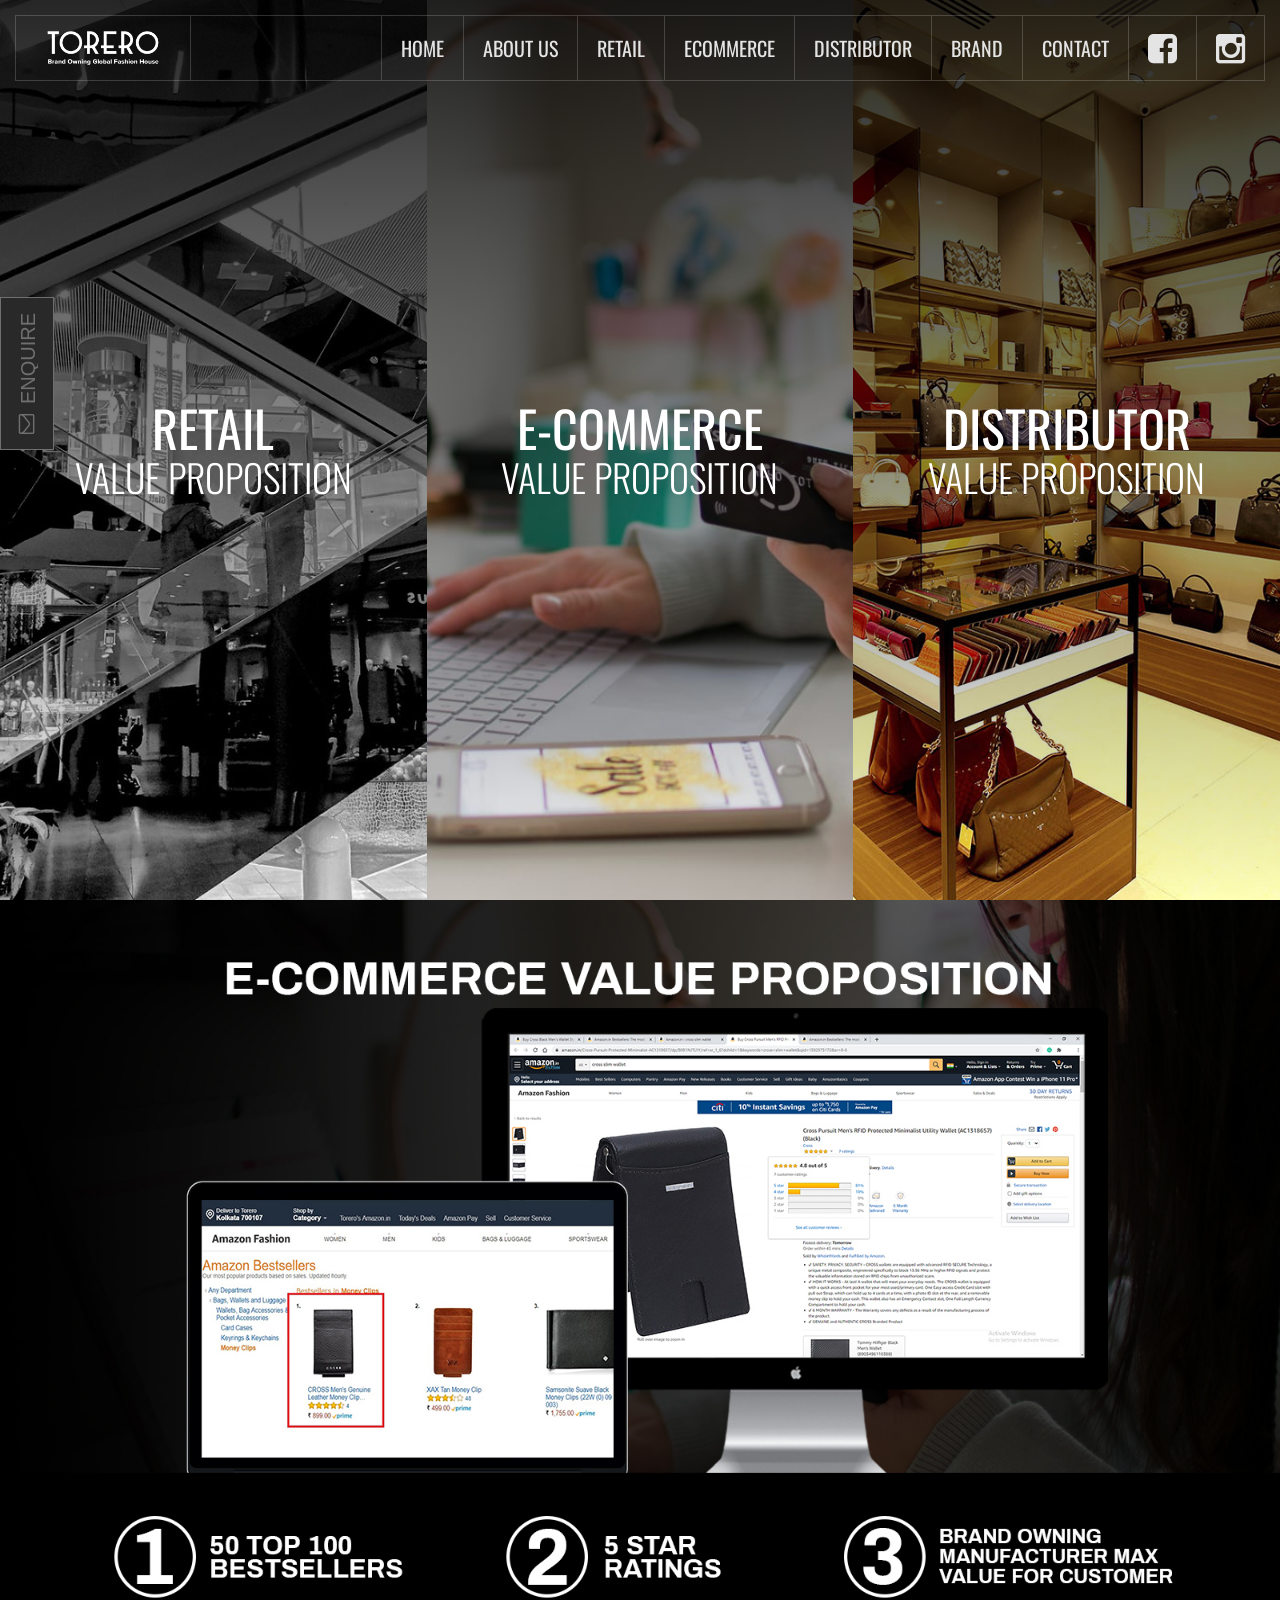
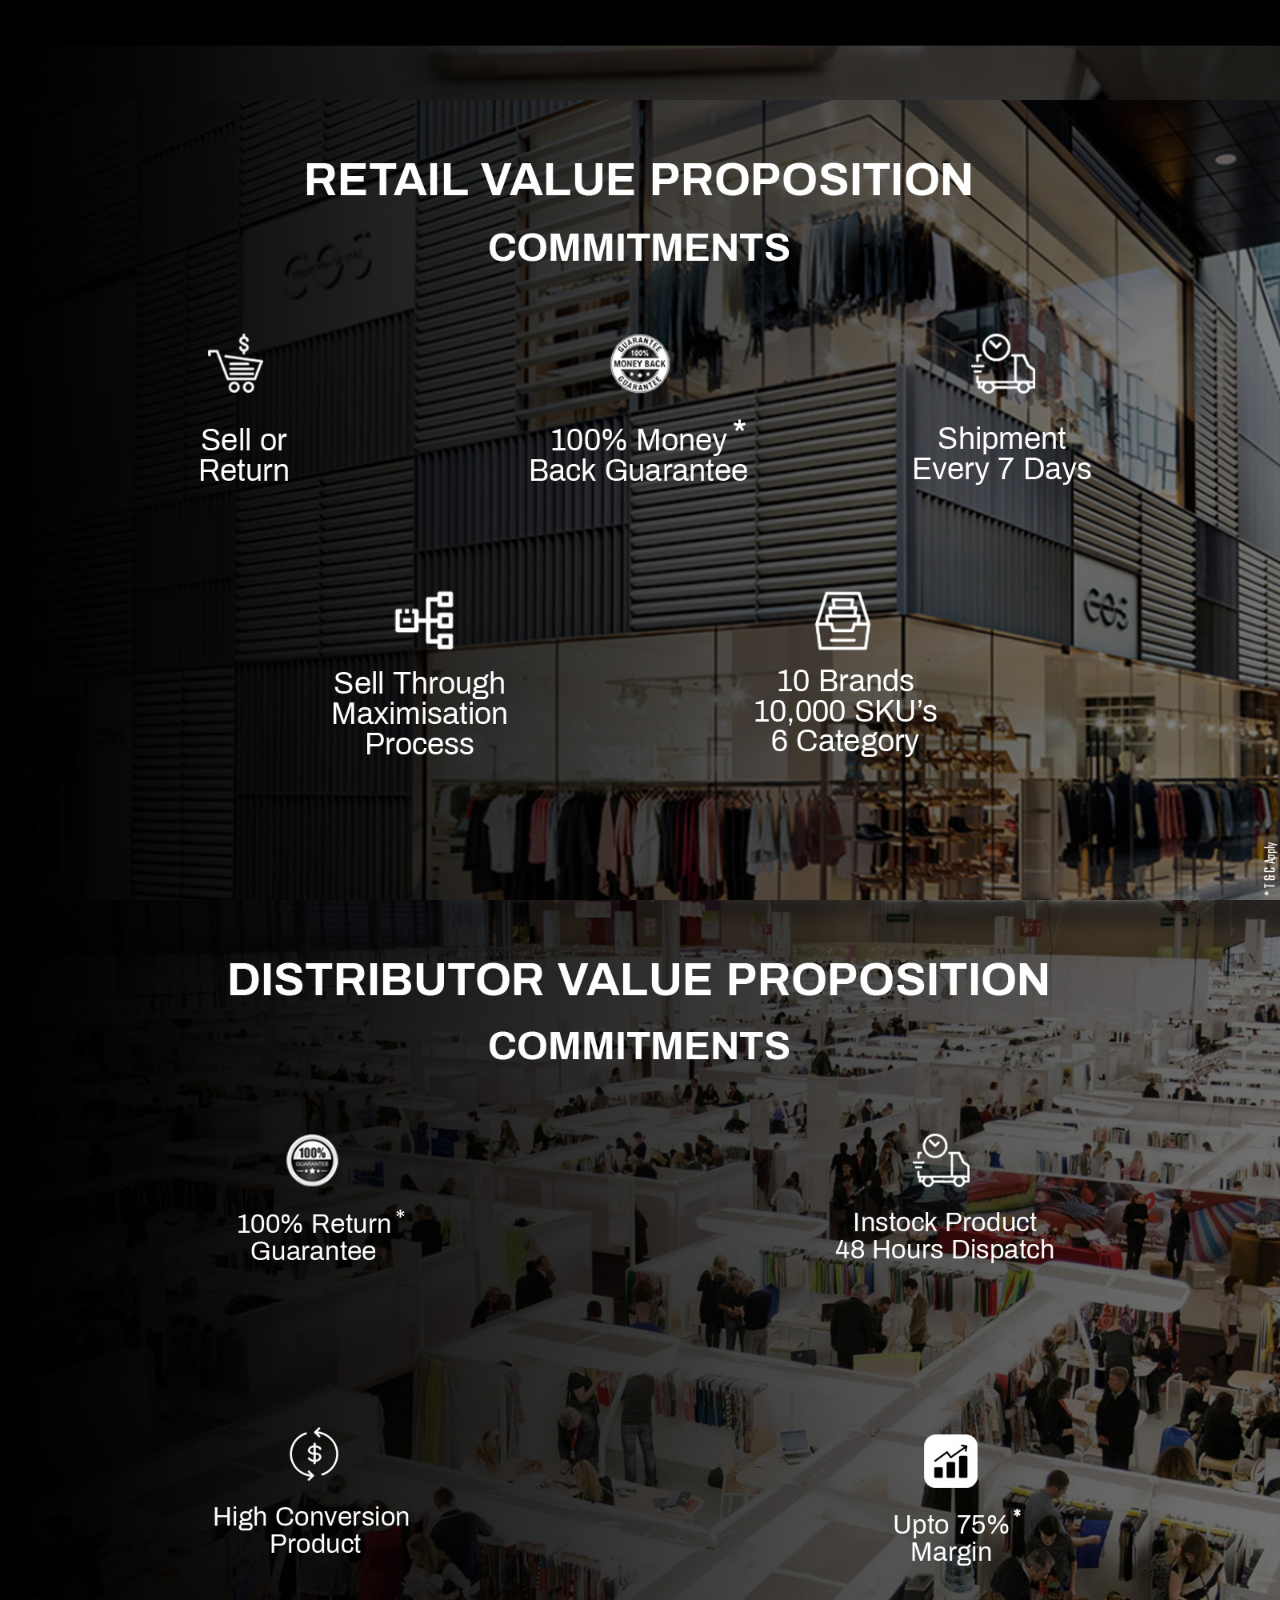
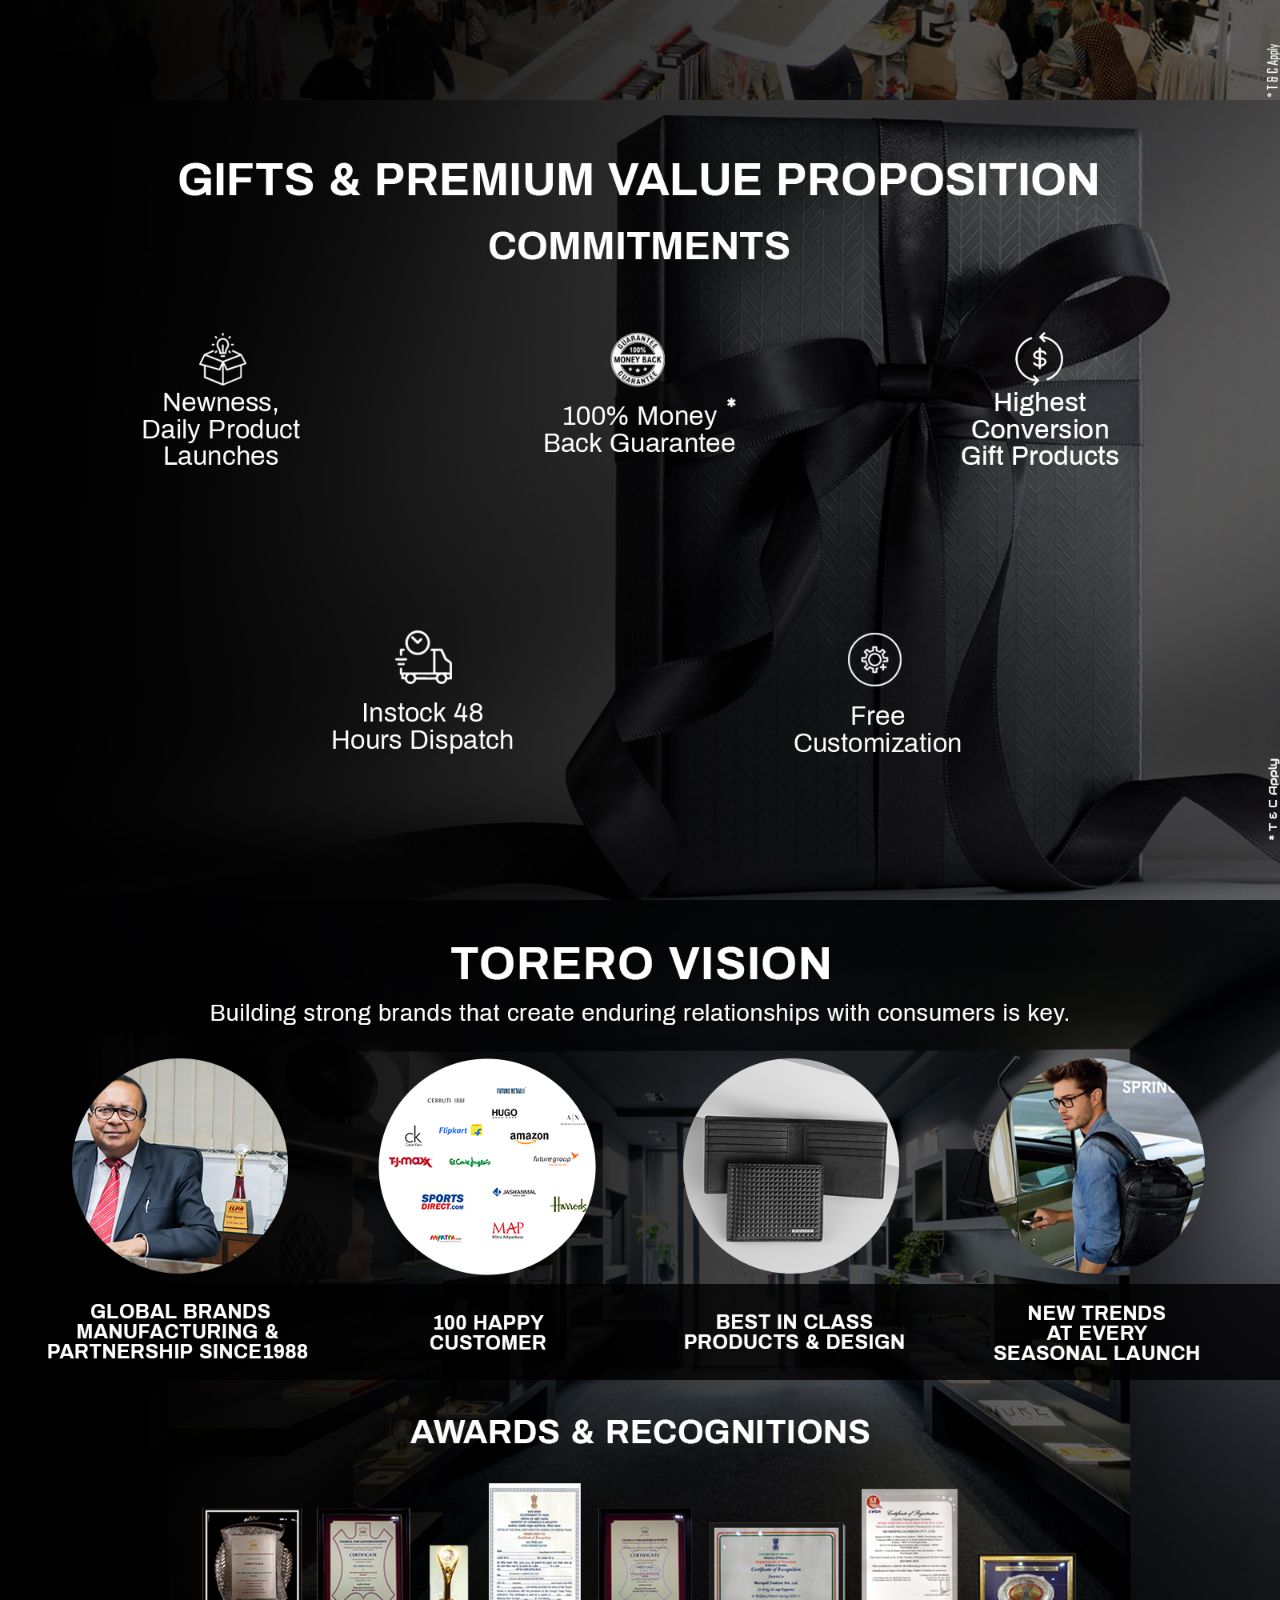
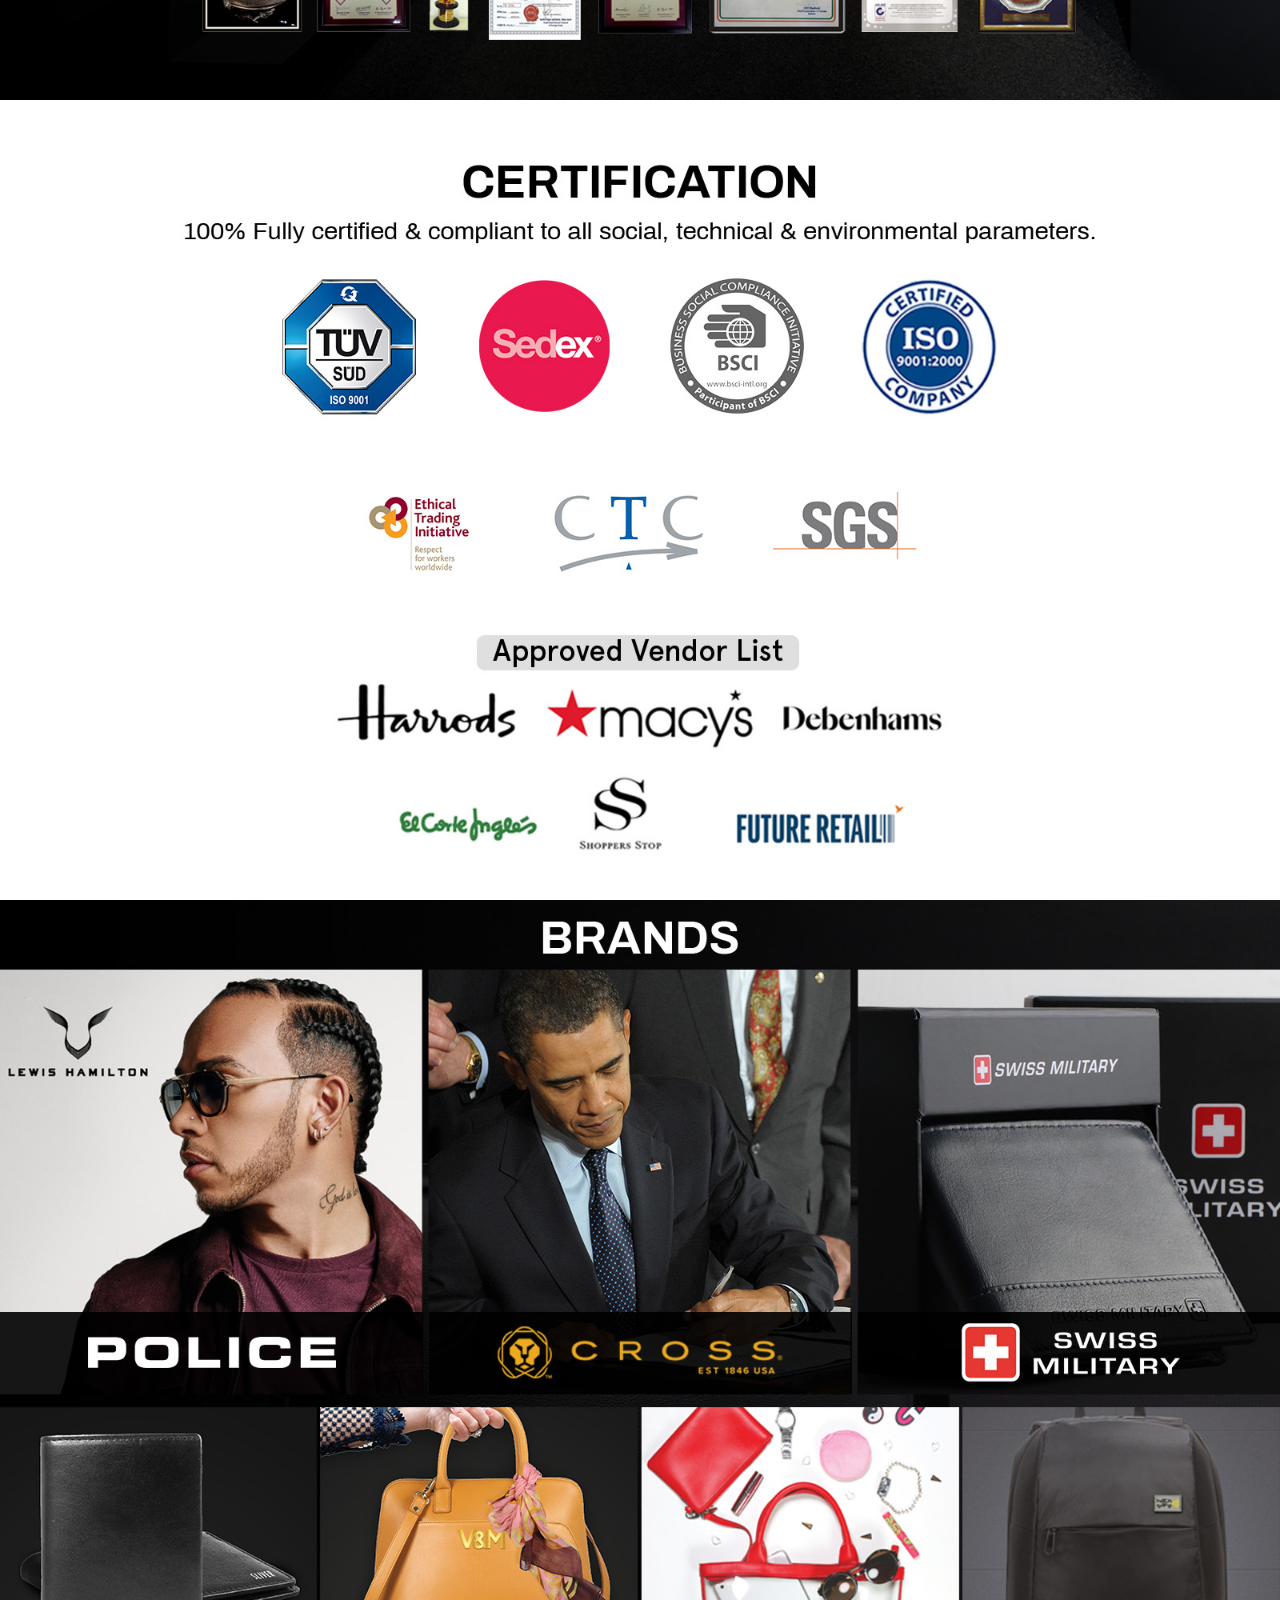
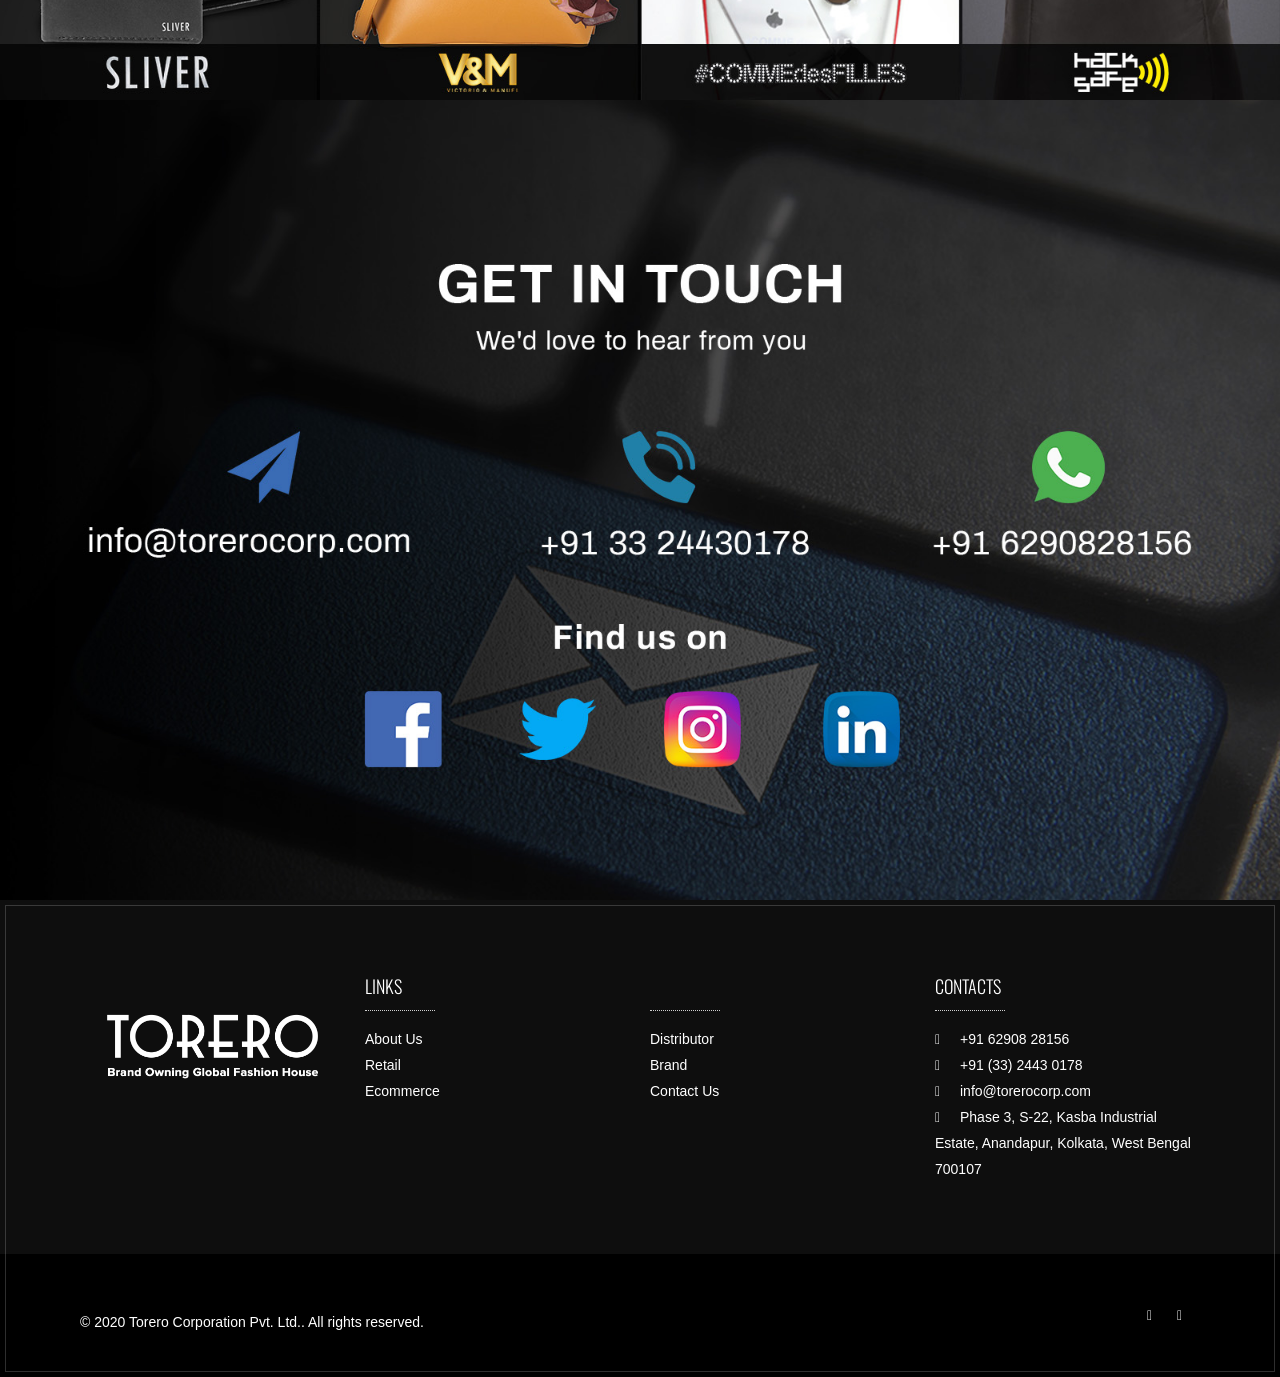
<file: index.html>
﻿<!DOCTYPE html>
<html lang="en">
<head>
<meta charset="utf-8">
<meta name="viewport" content="width=device-width, initial-scale=1.0">
<title>Torero</title>

<!-- Bootstrap CSS -->
<link href="css/bootstrap.css" rel="stylesheet">

<!-- Font Awesome CSS -->
<link href="css/font-awesome.min.css" rel="stylesheet">
<link href="fonts/themify-icons.css" rel="stylesheet">

<!-- Owl Carousel CSS -->
<link href="css/owl.carousel.css" rel="stylesheet">

<!-- Magnific Popup core CSS file -->
<link rel="stylesheet" href="css/magnific-popup.css"> 

<!-- Animate CSS -->
<link rel="stylesheet" href="css/animate.css"> 


<!-- Theme CSS -->
<link href="css/style.css" rel="stylesheet">

<!-- Google Fonts -->
<link href='//fonts.googleapis.com/css?family=Open+Sans:400,300,600,700' rel='stylesheet' type='text/css'>
<link href='//fonts.googleapis.com/css?family=Oswald:400,700,300' rel='stylesheet' type='text/css'>

<style>
    .fullHeight {
        min-height: 100vh;
    }
    .imgCont img {
        width: 100% !important;
        height: auto;
        margin: 0 !important;
    }
    .row {
        padding-top: 0 !important;
        margin: 0 !important;
    }
    .col-md-4, .col-md-12 {
        padding: 0 !important;
    }
    .page {
        padding: 0 !important;
        background-color: #292929;
    }
    .footer {
        margin: 0 !important;
    }
    .imgBG {
        background-position: center;
        background-size: cover;
        position: relative;
    }
    .imgBG::before {
        content: "";
        display: block;
        height: 100vh;
        width: 100%;
        background: linear-gradient(0deg, rgba(0,0,0,0) 0%, rgba(0,0,0,0.45) 50%, rgba(0,0,0,0.85) 100%);
    }
    .imgBG div {
        margin: 0;
        position: absolute;
        top: 50%;
        left: 50%;
        transform: translate(-50%, -50%);
        width: 90%;
        text-align: center;
    }
    .imgBG div h1 {
        color: #ffffff !important;
        font: 400 50px/54px Oswald !important;
    }
    .imgBG div h2 {
        color: #ffffff !important;
        font: 300 38px/46px Oswald !important;
    }
</style>

</head>
<body>

<div class="page clearfix" id="page">

    <div class="head_bck" data-color="#000"  data-opacity="0.3"></div>
    
    <!-- Header -->
    <header class="simple_menu">

        <!-- Logo -->
        <div class="logo pull-left">
            <a href="index.html"><img src="images/logo.png" height="64" alt=""></a>
        </div>


        <!-- Header Buttons -->
        <div class="header_btns_wrapper">
            
            <!-- Main Menu Btn -->
            <div class="main_menu"><i class="ti-menu"></i><i class="ti-close"></i></div>
            
            <!-- Sub Menu -->
            <div class="sub_menu">
                <div class="sub_cont">
                    <ul>
                        <li><a href="index.html">Home</a></li>
                        <li><a href="about.html">About Us</a></li>
                        <li><a href="retail.html">Retail</a></li>
                        <li><a href="ecommerce.html">Ecommerce</a></li>
                        <li><a href="distributor.html">Distributor</a></li>
                        <li><a href="brand.html">Brand</a></li>
                        <li><a href="contact.html">Contact</a></li>
                        <li><a href="https://www.facebook.com/ToreroCorporation/" target="_blank"><i class="fa fa-facebook-square" style="font-size: 1.7em;"></i></a></li>
                        <li><a href="https://www.instagram.com/torero_corporation/" target="_blank"><i class="fa fa-instagram" style="font-size: 1.7em;"></i></a></li>
                    </ul>
 

                </div>
            </div>
            <!-- Sub Menu End -->

        </div>
        <!-- Header Buttons End -->
        
        <!-- Up Arrow -->
        <a href="#page" class="up_block go"><i class="fa fa-angle-up"></i></a>

    </header>
    <!-- Header End -->

    <div class="container-fluid">
        <div class="row">
            <div class="col-md-4 fullHeight imgBG" style="background-image: url(./images/tci/slider-1.jpg);">
                <div>
                    <h1 class="no-padding no-margin">RETAIL</h1>
                    <h2 class="no-padding no-margin">VALUE PROPOSITION</h2>
                </div>
            </div>
            <div class="col-md-4 fullHeight imgBG" style="background-image: url(./images/tci/slider-2.jpg);">
                <div>
                    <h1 class="no-padding no-margin">E-COMMERCE</h1>
                    <h2 class="no-padding no-margin">VALUE PROPOSITION</h2>
                </div>
            </div>
            <div class="col-md-4 fullHeight imgBG" style="background-image: url(./images/tci/slider-3.jpg);">
                <div>
                    <h1 class="no-padding no-margin">DISTRIBUTOR</h1>
                    <h2 class="no-padding no-margin">VALUE PROPOSITION</h2>
                </div>
            </div>
        </div>
        <div class="row">
            <div class="col-md-12 imgCont"><img src="images/tci/ecom.jpg" alt=""></div>
        </div>
        <div class="row">
            <div class="col-md-12 imgCont"><img src="images/tci/retail.jpg" alt=""></div>
        </div>
        <div class="row">
            <div class="col-md-12 imgCont"><img src="images/tci/distributor.jpg" alt=""></div>
        </div>
        <div class="row">
            <div class="col-md-12 imgCont"><img src="images/tci/gifts.jpg" alt=""></div>
        </div>
        <div class="row">
            <div class="col-md-12 imgCont"><img src="images/tci/vision.jpg" alt=""></div>
        </div>
        <div class="row">
            <div class="col-md-12 imgCont"><img src="images/tci/certificate.jpg" alt=""></div>
        </div>
        <div class="row">
            <div class="col-md-12 imgCont"><a href="brand.html"><img src="images/tci/brand.jpg" alt=""></a></div>
        </div>
        <div class="row">
            <div class="col-md-12 imgCont"><img src="images/tci/connect.jpg" alt=""></div>
        </div>
    </div>

<!-- Footer -->
<div class="footer white_txt bordered_wht_border image_bck" data-color="#0e0e0e">
    <div class="container">
        
        <div class="row">
            <div class="col-md-3 col-sm-3">
                <div class="logo text-left">
                    <a href="index.html"><img src="images/logo.png" alt=""></a>
                </div>
            </div>
            
            <div class="col-md-3 col-sm-3 hidden-xs">
                <div class="widget">
                    <h4>Links</h4>
                    <ul class="list-unstyled">
                        <li><a href="about.html">About Us</a></li>
                        <li><a href="retail.html">Retail</a></li>
                        <li><a href="ecommerce.html">Ecommerce</a></li>
                    </ul>
                </div>

            </div>
            
            <div class="col-md-3 col-sm-3 hidden-xs">
                <div class="widget">
                    <h4>&nbsp;</h4>
                    <ul class="list-unstyled">
                        <li><a href="distributor.html">Distributor</a></li>
                        <li><a href="brand.html">Brand</a></li>
                        <li><a href="contact.html">Contact Us</a></li>
                    </ul>
                </div>
                <!--end of widget-->
            </div>
            
            <div class="col-md-3 col-sm-3 hidden-xs">
                <div class="widget">
                    <h4>Contacts</h4>
                    <span class="contacts_ti ti-mobile"></span>+91 62908 28156<br />
                    <span class="contacts_ti ti-mobile"></span>+91 (33) 2443 0178<br />
                    <span class="contacts_ti ti-email"></span><a href="mailto:info@torerocorp.com">info@torerocorp.com</a><br />
                    <span class="contacts_ti ti-location-pin"></span>Phase 3, S-22, Kasba Industrial Estate, Anandapur, Kolkata, West Bengal 700107
                </div>
                <!--end of widget-->
            </div>
        
        </div>
        <!--Row End-->
   
    </div>
    <!-- Container End -->

    <!-- Footer Copyrights -->
    <div class="footer_end">
        <div class="container">
            <div class="row">
                <div class="col-sm-6">
                    <span class="sub">&copy; 2020 Torero Corporation Pvt. Ltd.. All rights reserved.</span>
                </div>
                <div class="col-sm-6 text-right">
                    <ul class="list-inline social-list">
                        
                        <li>
                            <a href="https://www.facebook.com/ToreroCorporation/" target="_blank" data-toggle="tooltip" data-placement="top" title="Facebook">
                                <i class="ti-facebook"></i>
                            </a>
                        </li>
                        <li>
                            <a href="https://www.instagram.com/torero_corporation/" target="_blank" data-toggle="tooltip" data-placement="top" title="Instagram">
                                <i class="ti-instagram"></i>
                            </a>
                        </li>
                    </ul>
                </div>
            </div>
        </div>
    </div>
    <!-- Copyrights End -->


</div>
<!-- Footer End -->


</div>
<!-- Page End -->

<a class="floating-link" href="contact.html"><i class="fa fa-envelope-o"></i><span>ENQUIRE</span></a>
<style>
.floating-link {
    display: block;
    position: fixed;
    top: 50%;
    left: 0;
    background: #292929;
    padding: 15px;
    border: 1px solid;
    overflow: hidden;
    font-size: 20px;
    line-height: 20px;
    box-sizing: border-box;
    float: left;
    z-index: 20000;
    transform-origin: left top;
    transform: rotate(270deg);
}
.floating-link i {float: left;}
.floating-link i::before {
    font-size: 20px !important;
    line-height: 20px !important;
}
.floating-link span {
    box-sizing: border-box;
    padding-left: 0;
    padding-top: 2px;
    margin-left: 10px;
    display: block;
    float: left;
    overflow: hidden;
    transition: all 0.3s;
}
</style>

<!-- JQuery -->
<script src="js/jquery-1.11.3.min.js"></script> 
<!-- WL Carousel JS -->
<script src="js/owl.carousel.min.js"></script>

<!-- PrefixFree -->
<script src="js/prefixfree.min.js"></script>
<!-- Magnific Popup core JS file -->
<script src="js/jquery.magnific-popup.min.js"></script>
<!-- Textillate -->
<script src="js/jquery.lettering.js"></script>
<!-- Countdown -->
<script src="js/jquery.plugin.min.js"></script> 
<script src="js/jquery.countdown.min.js"></script>
<!-- JQuery UI -->
<script src="js/jquery-ui.js"></script>
<!-- Wow -->
<script src="js/wow.js"></script>
<!-- Masonry -->
<script src="js/masonry.pkgd.min.js"></script>

<!-- Bootstrap JS -->
<script src="js/bootstrap.min.js"></script>
<!-- Theme JS -->
<script src="js/script.js"></script>


</body>
</html>
</file>
<file: fonts/themify-icons.css>
@font-face {
	font-family: 'themify';
	src:url('fonts/themify.eot?-fvbane');
	src:url('fonts/themify.eot?#iefix-fvbane') format('embedded-opentype'),
		url('fonts/themify.woff?-fvbane') format('woff'),
		url('fonts/themify.ttf?-fvbane') format('truetype'),
		url('fonts/themify.svg?-fvbane#themify') format('svg');
	font-weight: normal;
	font-style: normal;
}

[class^="ti-"], [class*=" ti-"] {
	font-family: 'themify';
	speak: none;
	font-style: normal;
	font-weight: normal;
	font-variant: normal;
	text-transform: none;
	line-height: 1;

	/* Better Font Rendering =========== */
	-webkit-font-smoothing: antialiased;
	-moz-osx-font-smoothing: grayscale;
}

.ti-wand:before {
	content: "\e600";
}
.ti-volume:before {
	content: "\e601";
}
.ti-user:before {
	content: "\e602";
}
.ti-unlock:before {
	content: "\e603";
}
.ti-unlink:before {
	content: "\e604";
}
.ti-trash:before {
	content: "\e605";
}
.ti-thought:before {
	content: "\e606";
}
.ti-target:before {
	content: "\e607";
}
.ti-tag:before {
	content: "\e608";
}
.ti-tablet:before {
	content: "\e609";
}
.ti-star:before {
	content: "\e60a";
}
.ti-spray:before {
	content: "\e60b";
}
.ti-signal:before {
	content: "\e60c";
}
.ti-shopping-cart:before {
	content: "\e60d";
}
.ti-shopping-cart-full:before {
	content: "\e60e";
}
.ti-settings:before {
	content: "\e60f";
}
.ti-search:before {
	content: "\e610";
}
.ti-zoom-in:before {
	content: "\e611";
}
.ti-zoom-out:before {
	content: "\e612";
}
.ti-cut:before {
	content: "\e613";
}
.ti-ruler:before {
	content: "\e614";
}
.ti-ruler-pencil:before {
	content: "\e615";
}
.ti-ruler-alt:before {
	content: "\e616";
}
.ti-bookmark:before {
	content: "\e617";
}
.ti-bookmark-alt:before {
	content: "\e618";
}
.ti-reload:before {
	content: "\e619";
}
.ti-plus:before {
	content: "\e61a";
}
.ti-pin:before {
	content: "\e61b";
}
.ti-pencil:before {
	content: "\e61c";
}
.ti-pencil-alt:before {
	content: "\e61d";
}
.ti-paint-roller:before {
	content: "\e61e";
}
.ti-paint-bucket:before {
	content: "\e61f";
}
.ti-na:before {
	content: "\e620";
}
.ti-mobile:before {
	content: "\e621";
}
.ti-minus:before {
	content: "\e622";
}
.ti-medall:before {
	content: "\e623";
}
.ti-medall-alt:before {
	content: "\e624";
}
.ti-marker:before {
	content: "\e625";
}
.ti-marker-alt:before {
	content: "\e626";
}
.ti-arrow-up:before {
	content: "\e627";
}
.ti-arrow-right:before {
	content: "\e628";
}
.ti-arrow-left:before {
	content: "\e629";
}
.ti-arrow-down:before {
	content: "\e62a";
}
.ti-lock:before {
	content: "\e62b";
}
.ti-location-arrow:before {
	content: "\e62c";
}
.ti-link:before {
	content: "\e62d";
}
.ti-layout:before {
	content: "\e62e";
}
.ti-layers:before {
	content: "\e62f";
}
.ti-layers-alt:before {
	content: "\e630";
}
.ti-key:before {
	content: "\e631";
}
.ti-import:before {
	content: "\e632";
}
.ti-image:before {
	content: "\e633";
}
.ti-heart:before {
	content: "\e634";
}
.ti-heart-broken:before {
	content: "\e635";
}
.ti-hand-stop:before {
	content: "\e636";
}
.ti-hand-open:before {
	content: "\e637";
}
.ti-hand-drag:before {
	content: "\e638";
}
.ti-folder:before {
	content: "\e639";
}
.ti-flag:before {
	content: "\e63a";
}
.ti-flag-alt:before {
	content: "\e63b";
}
.ti-flag-alt-2:before {
	content: "\e63c";
}
.ti-eye:before {
	content: "\e63d";
}
.ti-export:before {
	content: "\e63e";
}
.ti-exchange-vertical:before {
	content: "\e63f";
}
.ti-desktop:before {
	content: "\e640";
}
.ti-cup:before {
	content: "\e641";
}
.ti-crown:before {
	content: "\e642";
}
.ti-comments:before {
	content: "\e643";
}
.ti-comment:before {
	content: "\e644";
}
.ti-comment-alt:before {
	content: "\e645";
}
.ti-close:before {
	content: "\e646";
}
.ti-clip:before {
	content: "\e647";
}
.ti-angle-up:before {
	content: "\e648";
}
.ti-angle-right:before {
	content: "\e649";
}
.ti-angle-left:before {
	content: "\e64a";
}
.ti-angle-down:before {
	content: "\e64b";
}
.ti-check:before {
	content: "\e64c";
}
.ti-check-box:before {
	content: "\e64d";
}
.ti-camera:before {
	content: "\e64e";
}
.ti-announcement:before {
	content: "\e64f";
}
.ti-brush:before {
	content: "\e650";
}
.ti-briefcase:before {
	content: "\e651";
}
.ti-bolt:before {
	content: "\e652";
}
.ti-bolt-alt:before {
	content: "\e653";
}
.ti-blackboard:before {
	content: "\e654";
}
.ti-bag:before {
	content: "\e655";
}
.ti-move:before {
	content: "\e656";
}
.ti-arrows-vertical:before {
	content: "\e657";
}
.ti-arrows-horizontal:before {
	content: "\e658";
}
.ti-fullscreen:before {
	content: "\e659";
}
.ti-arrow-top-right:before {
	content: "\e65a";
}
.ti-arrow-top-left:before {
	content: "\e65b";
}
.ti-arrow-circle-up:before {
	content: "\e65c";
}
.ti-arrow-circle-right:before {
	content: "\e65d";
}
.ti-arrow-circle-left:before {
	content: "\e65e";
}
.ti-arrow-circle-down:before {
	content: "\e65f";
}
.ti-angle-double-up:before {
	content: "\e660";
}
.ti-angle-double-right:before {
	content: "\e661";
}
.ti-angle-double-left:before {
	content: "\e662";
}
.ti-angle-double-down:before {
	content: "\e663";
}
.ti-zip:before {
	content: "\e664";
}
.ti-world:before {
	content: "\e665";
}
.ti-wheelchair:before {
	content: "\e666";
}
.ti-view-list:before {
	content: "\e667";
}
.ti-view-list-alt:before {
	content: "\e668";
}
.ti-view-grid:before {
	content: "\e669";
}
.ti-uppercase:before {
	content: "\e66a";
}
.ti-upload:before {
	content: "\e66b";
}
.ti-underline:before {
	content: "\e66c";
}
.ti-truck:before {
	content: "\e66d";
}
.ti-timer:before {
	content: "\e66e";
}
.ti-ticket:before {
	content: "\e66f";
}
.ti-thumb-up:before {
	content: "\e670";
}
.ti-thumb-down:before {
	content: "\e671";
}
.ti-text:before {
	content: "\e672";
}
.ti-stats-up:before {
	content: "\e673";
}
.ti-stats-down:before {
	content: "\e674";
}
.ti-split-v:before {
	content: "\e675";
}
.ti-split-h:before {
	content: "\e676";
}
.ti-smallcap:before {
	content: "\e677";
}
.ti-shine:before {
	content: "\e678";
}
.ti-shift-right:before {
	content: "\e679";
}
.ti-shift-left:before {
	content: "\e67a";
}
.ti-shield:before {
	content: "\e67b";
}
.ti-notepad:before {
	content: "\e67c";
}
.ti-server:before {
	content: "\e67d";
}
.ti-quote-right:before {
	content: "\e67e";
}
.ti-quote-left:before {
	content: "\e67f";
}
.ti-pulse:before {
	content: "\e680";
}
.ti-printer:before {
	content: "\e681";
}
.ti-power-off:before {
	content: "\e682";
}
.ti-plug:before {
	content: "\e683";
}
.ti-pie-chart:before {
	content: "\e684";
}
.ti-paragraph:before {
	content: "\e685";
}
.ti-panel:before {
	content: "\e686";
}
.ti-package:before {
	content: "\e687";
}
.ti-music:before {
	content: "\e688";
}
.ti-music-alt:before {
	content: "\e689";
}
.ti-mouse:before {
	content: "\e68a";
}
.ti-mouse-alt:before {
	content: "\e68b";
}
.ti-money:before {
	content: "\e68c";
}
.ti-microphone:before {
	content: "\e68d";
}
.ti-menu:before {
	content: "\e68e";
}
.ti-menu-alt:before {
	content: "\e68f";
}
.ti-map:before {
	content: "\e690";
}
.ti-map-alt:before {
	content: "\e691";
}
.ti-loop:before {
	content: "\e692";
}
.ti-location-pin:before {
	content: "\e693";
}
.ti-list:before {
	content: "\e694";
}
.ti-light-bulb:before {
	content: "\e695";
}
.ti-Italic:before {
	content: "\e696";
}
.ti-info:before {
	content: "\e697";
}
.ti-infinite:before {
	content: "\e698";
}
.ti-id-badge:before {
	content: "\e699";
}
.ti-hummer:before {
	content: "\e69a";
}
.ti-home:before {
	content: "\e69b";
}
.ti-help:before {
	content: "\e69c";
}
.ti-headphone:before {
	content: "\e69d";
}
.ti-harddrives:before {
	content: "\e69e";
}
.ti-harddrive:before {
	content: "\e69f";
}
.ti-gift:before {
	content: "\e6a0";
}
.ti-game:before {
	content: "\e6a1";
}
.ti-filter:before {
	content: "\e6a2";
}
.ti-files:before {
	content: "\e6a3";
}
.ti-file:before {
	content: "\e6a4";
}
.ti-eraser:before {
	content: "\e6a5";
}
.ti-envelope:before {
	content: "\e6a6";
}
.ti-download:before {
	content: "\e6a7";
}
.ti-direction:before {
	content: "\e6a8";
}
.ti-direction-alt:before {
	content: "\e6a9";
}
.ti-dashboard:before {
	content: "\e6aa";
}
.ti-control-stop:before {
	content: "\e6ab";
}
.ti-control-shuffle:before {
	content: "\e6ac";
}
.ti-control-play:before {
	content: "\e6ad";
}
.ti-control-pause:before {
	content: "\e6ae";
}
.ti-control-forward:before {
	content: "\e6af";
}
.ti-control-backward:before {
	content: "\e6b0";
}
.ti-cloud:before {
	content: "\e6b1";
}
.ti-cloud-up:before {
	content: "\e6b2";
}
.ti-cloud-down:before {
	content: "\e6b3";
}
.ti-clipboard:before {
	content: "\e6b4";
}
.ti-car:before {
	content: "\e6b5";
}
.ti-calendar:before {
	content: "\e6b6";
}
.ti-book:before {
	content: "\e6b7";
}
.ti-bell:before {
	content: "\e6b8";
}
.ti-basketball:before {
	content: "\e6b9";
}
.ti-bar-chart:before {
	content: "\e6ba";
}
.ti-bar-chart-alt:before {
	content: "\e6bb";
}
.ti-back-right:before {
	content: "\e6bc";
}
.ti-back-left:before {
	content: "\e6bd";
}
.ti-arrows-corner:before {
	content: "\e6be";
}
.ti-archive:before {
	content: "\e6bf";
}
.ti-anchor:before {
	content: "\e6c0";
}
.ti-align-right:before {
	content: "\e6c1";
}
.ti-align-left:before {
	content: "\e6c2";
}
.ti-align-justify:before {
	content: "\e6c3";
}
.ti-align-center:before {
	content: "\e6c4";
}
.ti-alert:before {
	content: "\e6c5";
}
.ti-alarm-clock:before {
	content: "\e6c6";
}
.ti-agenda:before {
	content: "\e6c7";
}
.ti-write:before {
	content: "\e6c8";
}
.ti-window:before {
	content: "\e6c9";
}
.ti-widgetized:before {
	content: "\e6ca";
}
.ti-widget:before {
	content: "\e6cb";
}
.ti-widget-alt:before {
	content: "\e6cc";
}
.ti-wallet:before {
	content: "\e6cd";
}
.ti-video-clapper:before {
	content: "\e6ce";
}
.ti-video-camera:before {
	content: "\e6cf";
}
.ti-vector:before {
	content: "\e6d0";
}
.ti-themify-logo:before {
	content: "\e6d1";
}
.ti-themify-favicon:before {
	content: "\e6d2";
}
.ti-themify-favicon-alt:before {
	content: "\e6d3";
}
.ti-support:before {
	content: "\e6d4";
}
.ti-stamp:before {
	content: "\e6d5";
}
.ti-split-v-alt:before {
	content: "\e6d6";
}
.ti-slice:before {
	content: "\e6d7";
}
.ti-shortcode:before {
	content: "\e6d8";
}
.ti-shift-right-alt:before {
	content: "\e6d9";
}
.ti-shift-left-alt:before {
	content: "\e6da";
}
.ti-ruler-alt-2:before {
	content: "\e6db";
}
.ti-receipt:before {
	content: "\e6dc";
}
.ti-pin2:before {
	content: "\e6dd";
}
.ti-pin-alt:before {
	content: "\e6de";
}
.ti-pencil-alt2:before {
	content: "\e6df";
}
.ti-palette:before {
	content: "\e6e0";
}
.ti-more:before {
	content: "\e6e1";
}
.ti-more-alt:before {
	content: "\e6e2";
}
.ti-microphone-alt:before {
	content: "\e6e3";
}
.ti-magnet:before {
	content: "\e6e4";
}
.ti-line-double:before {
	content: "\e6e5";
}
.ti-line-dotted:before {
	content: "\e6e6";
}
.ti-line-dashed:before {
	content: "\e6e7";
}
.ti-layout-width-full:before {
	content: "\e6e8";
}
.ti-layout-width-default:before {
	content: "\e6e9";
}
.ti-layout-width-default-alt:before {
	content: "\e6ea";
}
.ti-layout-tab:before {
	content: "\e6eb";
}
.ti-layout-tab-window:before {
	content: "\e6ec";
}
.ti-layout-tab-v:before {
	content: "\e6ed";
}
.ti-layout-tab-min:before {
	content: "\e6ee";
}
.ti-layout-slider:before {
	content: "\e6ef";
}
.ti-layout-slider-alt:before {
	content: "\e6f0";
}
.ti-layout-sidebar-right:before {
	content: "\e6f1";
}
.ti-layout-sidebar-none:before {
	content: "\e6f2";
}
.ti-layout-sidebar-left:before {
	content: "\e6f3";
}
.ti-layout-placeholder:before {
	content: "\e6f4";
}
.ti-layout-menu:before {
	content: "\e6f5";
}
.ti-layout-menu-v:before {
	content: "\e6f6";
}
.ti-layout-menu-separated:before {
	content: "\e6f7";
}
.ti-layout-menu-full:before {
	content: "\e6f8";
}
.ti-layout-media-right-alt:before {
	content: "\e6f9";
}
.ti-layout-media-right:before {
	content: "\e6fa";
}
.ti-layout-media-overlay:before {
	content: "\e6fb";
}
.ti-layout-media-overlay-alt:before {
	content: "\e6fc";
}
.ti-layout-media-overlay-alt-2:before {
	content: "\e6fd";
}
.ti-layout-media-left-alt:before {
	content: "\e6fe";
}
.ti-layout-media-left:before {
	content: "\e6ff";
}
.ti-layout-media-center-alt:before {
	content: "\e700";
}
.ti-layout-media-center:before {
	content: "\e701";
}
.ti-layout-list-thumb:before {
	content: "\e702";
}
.ti-layout-list-thumb-alt:before {
	content: "\e703";
}
.ti-layout-list-post:before {
	content: "\e704";
}
.ti-layout-list-large-image:before {
	content: "\e705";
}
.ti-layout-line-solid:before {
	content: "\e706";
}
.ti-layout-grid4:before {
	content: "\e707";
}
.ti-layout-grid3:before {
	content: "\e708";
}
.ti-layout-grid2:before {
	content: "\e709";
}
.ti-layout-grid2-thumb:before {
	content: "\e70a";
}
.ti-layout-cta-right:before {
	content: "\e70b";
}
.ti-layout-cta-left:before {
	content: "\e70c";
}
.ti-layout-cta-center:before {
	content: "\e70d";
}
.ti-layout-cta-btn-right:before {
	content: "\e70e";
}
.ti-layout-cta-btn-left:before {
	content: "\e70f";
}
.ti-layout-column4:before {
	content: "\e710";
}
.ti-layout-column3:before {
	content: "\e711";
}
.ti-layout-column2:before {
	content: "\e712";
}
.ti-layout-accordion-separated:before {
	content: "\e713";
}
.ti-layout-accordion-merged:before {
	content: "\e714";
}
.ti-layout-accordion-list:before {
	content: "\e715";
}
.ti-ink-pen:before {
	content: "\e716";
}
.ti-info-alt:before {
	content: "\e717";
}
.ti-help-alt:before {
	content: "\e718";
}
.ti-headphone-alt:before {
	content: "\e719";
}
.ti-hand-point-up:before {
	content: "\e71a";
}
.ti-hand-point-right:before {
	content: "\e71b";
}
.ti-hand-point-left:before {
	content: "\e71c";
}
.ti-hand-point-down:before {
	content: "\e71d";
}
.ti-gallery:before {
	content: "\e71e";
}
.ti-face-smile:before {
	content: "\e71f";
}
.ti-face-sad:before {
	content: "\e720";
}
.ti-credit-card:before {
	content: "\e721";
}
.ti-control-skip-forward:before {
	content: "\e722";
}
.ti-control-skip-backward:before {
	content: "\e723";
}
.ti-control-record:before {
	content: "\e724";
}
.ti-control-eject:before {
	content: "\e725";
}
.ti-comments-smiley:before {
	content: "\e726";
}
.ti-brush-alt:before {
	content: "\e727";
}
.ti-youtube:before {
	content: "\e728";
}
.ti-vimeo:before {
	content: "\e729";
}
.ti-twitter:before {
	content: "\e72a";
}
.ti-time:before {
	content: "\e72b";
}
.ti-tumblr:before {
	content: "\e72c";
}
.ti-skype:before {
	content: "\e72d";
}
.ti-share:before {
	content: "\e72e";
}
.ti-share-alt:before {
	content: "\e72f";
}
.ti-rocket:before {
	content: "\e730";
}
.ti-pinterest:before {
	content: "\e731";
}
.ti-new-window:before {
	content: "\e732";
}
.ti-microsoft:before {
	content: "\e733";
}
.ti-list-ol:before {
	content: "\e734";
}
.ti-linkedin:before {
	content: "\e735";
}
.ti-layout-sidebar-2:before {
	content: "\e736";
}
.ti-layout-grid4-alt:before {
	content: "\e737";
}
.ti-layout-grid3-alt:before {
	content: "\e738";
}
.ti-layout-grid2-alt:before {
	content: "\e739";
}
.ti-layout-column4-alt:before {
	content: "\e73a";
}
.ti-layout-column3-alt:before {
	content: "\e73b";
}
.ti-layout-column2-alt:before {
	content: "\e73c";
}
.ti-instagram:before {
	content: "\e73d";
}
.ti-google:before {
	content: "\e73e";
}
.ti-github:before {
	content: "\e73f";
}
.ti-flickr:before {
	content: "\e740";
}
.ti-facebook:before {
	content: "\e741";
}
.ti-dropbox:before {
	content: "\e742";
}
.ti-dribbble:before {
	content: "\e743";
}
.ti-apple:before {
	content: "\e744";
}
.ti-android:before {
	content: "\e745";
}
.ti-save:before {
	content: "\e746";
}
.ti-save-alt:before {
	content: "\e747";
}
.ti-yahoo:before {
	content: "\e748";
}
.ti-wordpress:before {
	content: "\e749";
}
.ti-vimeo-alt:before {
	content: "\e74a";
}
.ti-twitter-alt:before {
	content: "\e74b";
}
.ti-tumblr-alt:before {
	content: "\e74c";
}
.ti-trello:before {
	content: "\e74d";
}
.ti-stack-overflow:before {
	content: "\e74e";
}
.ti-soundcloud:before {
	content: "\e74f";
}
.ti-sharethis:before {
	content: "\e750";
}
.ti-sharethis-alt:before {
	content: "\e751";
}
.ti-reddit:before {
	content: "\e752";
}
.ti-pinterest-alt:before {
	content: "\e753";
}
.ti-microsoft-alt:before {
	content: "\e754";
}
.ti-linux:before {
	content: "\e755";
}
.ti-jsfiddle:before {
	content: "\e756";
}
.ti-joomla:before {
	content: "\e757";
}
.ti-html5:before {
	content: "\e758";
}
.ti-flickr-alt:before {
	content: "\e759";
}
.ti-email:before {
	content: "\e75a";
}
.ti-drupal:before {
	content: "\e75b";
}
.ti-dropbox-alt:before {
	content: "\e75c";
}
.ti-css3:before {
	content: "\e75d";
}
.ti-rss:before {
	content: "\e75e";
}
.ti-rss-alt:before {
	content: "\e75f";
}
</file>
<file: css/style.css>
/*Main Styles*/
body {
    color: #a1a1a1;
    font:400 14px/26px "Open Sans",sans-serif;
	margin:0;
	padding:0;
	min-height:100%;
	height:100%;
	background-color: #fff;
}
a, a:hover, a:focus, a:active {
	color: #6f6f6f
}
html {
	min-height:100%;
	height:100%
}
.clear {
	clear: both;
}
.page {
	min-height:100%;
	position:relative;
	height:100%;	
	left: 0;
	padding: 0 10px;

}
.wow {
	-webkit-transform: translateZ(0);
}
	/*No Passpartu*/
	.no_passpartu .page {
		padding: 0
	}
		.no_passpartu .after_slider_border {
			display: none
		}
	.no_passpartu .footer {
		margin: 0
	}
	.no_passpartu .bordered_block {
		border: 0!important;
		margin-top: 0!important
	}
	.no_passpartu .row {
		padding-top: 0
	}
	.no_passpartu .boxes {
		margin-top: 0!important
	}
	.no_passpartu .reviews {
		padding-top: 0
	}
	.no_passpartu .inside_title {
		border-bottom: 0
	}
	.no_passpartu .container-fluid {
		margin-right: 0!important
	}
		.no_passpartu .container-fluid > .row {
			margin-right: 0;
			margin-left: 0
		}
	.no_passpartu .bordered_over:before, .no_passpartu .bordered_over h4 span:before {
		border: 0!important
	}
	.no_passpartu .bordered_over:hover:after {
		top:0!important;
		bottom:0;
		left:0;
		right:0;
	}
	.no_passpartu .white_bck {
		left: 0;
		right: 0;
		top: 0
	}
		.no_passpartu .white_bck:after {
			display: none
		}

.clear {
	clear: both;
}



.passpartu {
	position: fixed;
	z-index: 11;
	background: #e4e4e4;
}
.passpartu_left {
	width: 10px;
	height: 100%;	
}
	
.passpartu_right {
	width: 10px;
	height: 100%;
	right: 0
}
.passpartu_bottom {
	width: 100%;
	height: 10px;
	bottom: 0
}
.passpartu_top {
	width: 100%;
	height: 10px;
	top: 0;
}
.passpartu_stones {
	background: url(../images/sky.jpg) no-repeat fixed;
}

/*Passpartu Green*/
.passp_green .passpartu {
	background:#09c0a4 ;
} 
.passp_green .bordered_block {
	border-right: 10px solid #09c0a4;
	border-top: 10px solid #09c0a4;
	border-bottom: 10px solid #09c0a4;
} 
.passp_green .after_slider_border {
	background: #09c0a4
}
.passp_green  .bordered_block:first-child {
	border-left:10px solid #09c0a4;
}
.passp_green .inside_title {
	border-bottom: 10px solid #09c0a4
}
.absolute {
	color: #fff
}
.prev_item {
	margin: 0 0 20px 0;
	display: block;
}
.prev_item img {
	width: 100%;
	height: auto;
}
.row20 {
	padding: 0 96px
}
	.prev_cont {
		display: block;
		margin: 10px 0
	}
	.prev_cont b {
		text-align:center;
		display: block; 
		font: 400 14px/24px Oswald;
		text-transform: uppercase;
	}
	.demo_titles {
		text-align: center;
		padding: 96px 0 72px
	}
	.demo_titles_second {
		padding: 72px 0
	}
		.demo_titles h3:after {
			display: none!important
		}

/*Passpartu Pink*/
.passp_pink .passpartu {
	background:#ff4081 ;
} 
.passp_pink .bordered_block {
	border-right: 10px solid #ff4081;
	border-top: 10px solid #ff4081;
	border-bottom: 10px solid #ff4081;
} 
.passp_pink .after_slider_border {
	background: #ff4081
}
.passp_pink  .bordered_block:first-child {
	border-left:10px solid #ff4081;
}
.passp_pink .inside_title {
	border-bottom: 10px solid #ff4081
}


/*Passpartu Light*/
.passp_light .passpartu {
	background:#f3f3f3 ;
} 
.passp_light .bordered_block {
	border-right: 10px solid #f3f3f3;
	border-top: 10px solid #f3f3f3;
	border-bottom: 10px solid #f3f3f3;
} 
.passp_light .after_slider_border {
	background: #f3f3f3
}
.passp_light  .bordered_block:first-child {
	border-left:10px solid #f3f3f3;
}
.passp_light .inside_title {
	border-bottom: 10px solid #f3f3f3
}

/*Passpartu Blue*/
.passp_blue .passpartu {
	background:#0277bd;
} 
.passp_blue .sml_abs_title {
	color: #fff;
	background:#0277bd;
}
.passp_blue .bordered_block {
	border-right: 10px solid #0277bd;
	border-top: 10px solid #0277bd;
	border-bottom: 10px solid #0277bd;
} 
.passp_blue .after_slider_border {
	background: #0277bd
}
.passp_blue  .bordered_block:first-child {
	border-left:10px solid #0277bd;
}
.passp_blue .inside_title {
	border-bottom: 10px solid #0277bd
}

/*Passpartu Red*/
.passp_red .passpartu {
	background:#b71c1c ;
} 
.passp_red .bordered_block {
	border-right: 10px solid #b71c1c;
	border-top: 10px solid #b71c1c;
	border-bottom: 10px solid #b71c1c;
}
.passp_red .after_slider_border {
	background: #b71c1c
} 
.passp_red  .bordered_block:first-child {
	border-left:10px solid #b71c1c;
}
.passp_red .inside_title {
	border-bottom: 10px solid #b71c1c
}

/*Passpartu Purple*/
.passp_purple .passpartu {
	background:#7e57c2 ;
} 
.passp_purple .bordered_block {
	border-right: 10px solid #7e57c2;
	border-top: 10px solid #7e57c2;
	border-bottom: 10px solid #7e57c2;
} 
.passp_purple .after_slider_border {
	background: #7e57c2
}
.passp_purple  .bordered_block:first-child {
	border-left:10px solid #7e57c2;
}
.passp_purple .inside_title {
	border-bottom: 10px solid #7e57c2
}

/*Passpartu Black*/
.passp_black .passpartu {
	background:#000 ;
} 
.passp_black .after_slider_border {
	background: #000
}
.passp_black .bordered_block {
	border-right: 10px solid #000;
	border-top: 10px solid #000;
	border-bottom: 10px solid #000;
} 
	.passp_black .sml_abs_title {
		background: #000;
		color: #e4e4e4
	}
	.passp_black  .bordered_block:first-child {
		border-left:10px solid #000;
	}
.passp_black .inside_title {
	border-bottom: 10px solid #000
}

/*Passpartu White*/
.passp_white .passpartu {
	background:#fff ;
} 
.passp_white .bordered_block {
	border-right: 10px solid #fff;
	border-top: 10px solid #fff;
	border-bottom: 10px solid #fff;
} 
	.passp_white .sml_abs_title {
		background: #fff;
	}
.passp_white .after_slider_border {
	background: #fff
}
.passp_white  .bordered_block:first-child {
	border-left:10px solid #fff;
}
.passp_white .inside_title {
	border-bottom: 10px solid #fff
}



/*Inside*/
.inside_title {
	height: 340px;
	position: relative;
	padding: 142px 0 40px;
	border-bottom: 10px solid #e4e4e4;
	margin-bottom: 10px;
}
#welcome {
	margin-top: -10px;
}
	.inside_title .container {
		top: 50%;
		transform: translate3d(0px, -50%, 0px);
	}
	.inside_title h1 {
		margin: auto 0;
		position: relative;
	}
.content {
	position: relative;
	z-index: 0;
	margin-top: -10px
}
	.no_passpartu .content {
		margin-top: 0
	}
	.content h2:first-child {
		margin-top: 0
	}
	.content img {
		max-width: 100%;
		height: auto;
	}
.breadcrumbs {
	position: relative;
	z-index: 3;
	padding: 10px 0 0 0
}
	.breadcrumbs a:after {
		display: inline-block;
		content: "/";
		margin: 0 20px
	}


/*Rounded*/
.rounded .logo a, 
.rounded header.no_border .sub_menu li, 
.rounded .main_menu, 
.rounded .header_btn, 
.rounded .search_block,
.rounded .bask_block,
.rounded .sub_menu li,
.rounded .owl-prev,
.rounded .owl-next,
.rounded .up_block,
.rounded .down_block,
.btn-rounded,
.rounded .sub_menu a:hover:before, 
.rounded .sub_menu a.active:before,
.rounded .form-control,
.rounded.progress,
.rounded .pricing-table,
.rounded .no_border ul .mega_menu:before,
.rounded .no_border ul .mega_menu {
		border-radius: 3px!important
}



/*Products*/
.product_item_line {
	margin:10px 0!important;
}
.product_item {
	margin: 0 10px 20px!important;
	position: relative;
	display: block;
}
.mid_wrapper .product_item {
	padding: 0!important;
}
	.product_item:hover {
		text-decoration: none
	}
	.product_photo {
		display: block;
		position: relative;	
		overflow: hidden;
	}
	.product_photo img {
		transform:scale(1.2);
		transition:1s all;
	}
	.product_price {
		display: block;
		font: 400 14px/24px Oswald;
		color: #
	}
	.product_title {
		display: block;
		font: 400 18px/28px Oswald;
		text-transform: uppercase;
		margin: 20px 0 5px 
	}
	.product_item:hover .product_photo img {
		transform:scale(1);
	}
.products {
	margin: 40px 0 0;
	position: relative;
}
	.widget-price-filter {
	    position: relative;
	    padding-top: 25px;
	}
	.widget-price-filter .min-filter{
	    position: absolute;
	    top: 0;
	    left: 9%;
	}
	.widget-price-filter .max-filter{
	    position: absolute;
	    top: 0;
	    left: 63%;
	}
	.widget-price-filter .ui-slider {
	    position: relative;
	    height: 4px;
	    border-radius: 3px;
	    background: rgba(0,0,0,0.5);
	    margin: 5px 0 20px;
	}
	.widget-price-filter .ui-slider-range {
	    position: absolute;
	    top: 0;
	    height: 4px;
	    border-radius: 3px;
	    background: #292929;
	}
	.widget-price-filter .ui-slider-handle {
	    position: absolute;
	    top: -3px;
	    width: 10px;
	    height: 10px;
	    margin-left: -4px;
	    outline: none;
	    border-radius: 3px;
	    background: #292929;
	    cursor: pointer;
	}




	.mid_wrapper .owl-pagination {
		display: block;
		width: 100%
	}
		.mid_wrapper .owl-prev, .mid_wrapper .owl-next {
			border: 1px solid rgba(255, 255, 255, 1)!important
		}
		.mid_wrapper .owl-prev {
			margin-left:10px!important;
		}
		.mid_wrapper .owl-next {
			margin-right:10px!important;
		}
.sale {
	position: absolute;
	top: 20px;
	font: 400 14px/24px Oswald;
	text-transform: uppercase;
	right: 20px;
	color: #fff;
	background: rgba(0,0,0,0.6);
	padding: 3px 10px
}
	.sale:before {
		border: 1px solid rgba(255,255,255,0.18);
		display: block;
		position: absolute;
		content: "";
		top: -5px;
		bottom: -5px;
		left: -5px;
		right: -5px
	}
.new {
	position: absolute;
	top: 20px;
	font: 400 14px/24px Oswald;
	text-transform: uppercase;
	left: 20px;
	color: #fff;
	background: rgba(0,0,0,0.6);
	padding: 3px 10px
}
	.new:before {
		border: 1px solid rgba(255,255,255,0.18);
		display: block;
		position: absolute;
		content: "";
		top: -5px;
		bottom: -5px;
		left: -5px;
		right: -5px
	}
	.product_item img {
		width: 100%;
		height: auto;
	}
	.recent_photo img {
		width: 100%;
		height: auto;
	}
	.recent_photo {
		width: 70px;
		float: left;
		margin:5px 10px 0 0;
		display: block;
	}
	.recent_txt {
		display: block;
		overflow: hidden;
	}
	.recent_item {
		display: block;
		margin: 0 0 20px 0
	}
	.toolbar {
		margin:0 0 40px 0;
		padding: 0 0 8px 0;
		border-bottom: 1px solid #e4e4e4 
	}
	.products_inside_wrapper {
		height: 400px;
		position: relative!important;
	}
		.products_inside_wrapper .owl-prev {
			left: 20px!important
		}
		.products_inside_wrapper .owl-next {
			right: 20px!important
		}
		.products_inside_wrapper .owl-controls {
			margin-top: -10px;
			bottom: -10px
		}
		.products_inside_wrapper .owl-pagination {
			display: block;
		}
	.payment-item .method {
		display: inline-block;
	}
	.qty {
		width: 57px;
		display: inline-block;
		min-height: 36px;
		position: absolute;
	}
	.add-to-cart {
		display: inline-block;
		width: 57px;
		height: 36px;
		margin: 0 10px 0 0;
		vertical-align: top;
		position: relative;
	}
	.btn .fa-icon {
		margin: 0 5px 0 0
	}
	.tab-pane {
		padding: 20px 0
	}
	.cat-list a, .tags-list a {

	}
	.cat-list a, .tags-list a {
		display: inline-block;
		margin: 3px;
	}
	.social-icon {
		margin:20px 0;
	}
	.add-to-box {
		padding: 20px 0;
		margin: 20px 0;
		border-top: 1px solid #e5e5e5;
		border-bottom: 1px solid #e5e5e5
	}
	.increase-qty {
		position: absolute;
		right: 8px;
		margin:3px 0 0 0;
		font-size: 22px;
		cursor: pointer;
		z-index: 3;
		height: 15px;
		overflow: hidden;
	}
	.product-info {
		line-height: 18px
	}
	.decrease-qty {
		position: absolute;
		right: 8px;
		margin: 7px 0 0 0;
		font-size: 22px;
		cursor: pointer;
	}
	.add-to-box .btn, .add-to-box .qty  {
		margin: 0
	}
	.rating-box {
		float: right;
	}
	.price-box {
		float: left;
	}
	.meta-box  {
		padding:0 0 20px 0;
		margin: 0 0 20px 0;
		border-bottom: 1px solid #e5e5e5
	}
	.special-price {
		color: #b71c1c ;
		font: 700 20px/32px Oswald; 
	}
	.rating {
		color: #b71c1c ;
	}

	.row-title .table_head {
		padding: 10px;
		display: block;
		color: #212121;
		font: 400 16px/24px Oswald;
		text-transform: uppercase;
	}
	.row .product_item  {
		padding: 10px;
	}

		.delete-item {
			text-align: center;
		}
	.cart-table .row {
		border-bottom: 1px solid #e5e5e5
	}
	.cart-table, .checkout {
		margin: 0 0 30px 0
	}
	.cart {
		margin-top: -15px
	}
	.order-total {
		margin-bottom: 10px!important
	}
	.box {
		padding: 20px;
		background: #f8f8f8;
		margin: 0 0 30px 0
	}
	.cart-total-item {
		padding: 3px 0;
		margin: 2px 0;
		border-bottom: 1px solid #e5e5e5
	}
	.cart-total-item label {
		float: left;
	}
	.cart-total-item  .price {
		float: right;
	}
		.cart-total-item:after {
			display: block;
			content: "";
			clear: both;
		}
	.cart .form-control, .checkout .form-control {
		margin-bottom: 10px
	}
	.cart .row, .checkout .row {
		padding: 0;
		margin: 0
	}
		.product-image img {
			width: 70px;
			height: auto;
		}
		.product-image {
			width: 70px;
			display: block;
			margin-right: 10px;
			float: left;
		}
		.product-image {
			display: inline-block;
		}
	.checkbox, .radio{
		display: inline-block;
	}

	.product_inside h3 {
		margin-top: 0
	}
	.amount {
		margin: 0
	}
	.amount strong {
		font: 400 16px/28px Oswald
	}
.mini_title {
	text-align: center;
	color: #fff;
	font:400 40px/50px Oswald;
	text-transform: uppercase;
	padding: 37px;
	width: 100%;
}
	
section {
	width:100%;
	position:relative;
	z-index: 1;
	transform: translateZ(0);
}
a {
	color:#6f6f6f;
	
}

	.page.open {
		left:-200px;
	}
.container {
	position:relative;
	z-index:1;
	margin:0 auto;
}
h2, h1, h2 a, h3 {
	font:400 32px/40px Oswald;
	text-transform:uppercase;
	margin:0;
	display: block;
	width: 100%;
	color: #292929;
	margin: 40px 0 20px
}
h6.title {
	font:400 16px/28px Oswald;
	text-transform:uppercase;
	margin:0;
	display: block;
	width: 100%;
	color: #292929;
	margin: 30px 0 0;
}
.widget:first-child h6.title {
	margin: 0
}
	h6:after {
		display: block;
		content: "";
		height: 1px;
		background: #e4e4e4;
		margin: 10px 0
	}
.boxes h2, .boxes h3 {
	margin-top: 0
}
.red_title h2, .red_title h1, .red_title h2 a, .red_title h3, .red_title h4 {
	color: #d30017
} 
h1 {
	font:400 40px/48px Oswald;
}
h3 {
	font:400 28px/36px Oswald;
}
	h3 b {
		font:300 18px/26px Oswald;
		display: block;
		color: #292929;
		text-transform: uppercase;
	}
	.white_txt h3 b, .white_txt h4 {
		color: #fff
	}
	.white_txt .price {
		color: #fff!important
	}
h1 .ti {
	position: absolute;
	margin-left: -50px;
	margin-top: 5px;
	opacity: 0.5
}
.absolute {
	position: absolute;
	z-index: 3;
	display: inline-block;
	padding: 20px 20px;
	left:0;
	top: 0;
	transition:1s all;
	height: 100%;
	opacity: 1;
	display: flex;
	font-size: 60px!important
}
	.absolute span {
		margin: auto
	}
.boxes:hover .absolute {
	opacity: 0;
	top: -100%
}
	.absolute:after {
		display: none
	}



.box_content h3, h4 {
	font:300 18px/28px Oswald;
	text-transform:uppercase;
	margin:0;
}
.box_content h3 {
	color: #fff
}
.box_content {
	text-decoration: none!important;
	color: #fff
}
.box_link {
	position: absolute;
	top:0;
	bottom: 0;
	letter-spacing: 0;
	right: 0;
	z-index: 4;
	left:0;
}
	.content h1 {
		text-align: left;
	}

	.boxes h2:after {
		content:"";
		display: block;
		margin:31px 0 26px;
		width:70px;
		height:1px;
		border-bottom: 1px dotted #cfcfcf
	}

	.boxes h2.line-right:after {
		margin: 31px 0 26px auto;
	}
	.boxes h3:after {
		content:"";
		display: block;
		margin:31px 0 26px;
		width:70px;
		height:1px;
		border-bottom: 1px dotted #cfcfcf
	}
	.boxes h3.line-right:after {
		margin: 31px 0 26px auto;
	}
		.white_txt h3:after {
			order-bottom: 1px dotted #fff
		}
	h3.pull-left:after, .default_title:after {
		display: none
	}
	h3.pull-left {
		width: auto;
	}

	.text-center h3:after, h3.text-center:after, .text-center h2:after, h2.text-center:after  {
		margin-left:auto!important;
		margin-right:auto!important;
	}
	.text-center h3 {
		text-align: center;
	}


	.box_content h3:after {
		content:"";
		display: block;
		margin:10px 0 15px;
		width:70px;
		height:1px;
		border-bottom: 1px dotted #cfcfcf
	}
	.widget h4:after  {
		content:"";
		display: block;
		margin:10px 0 15px;
		width:70px;
		height:1px;
		border-bottom: 1px dotted #cfcfcf;
	}
	.contacts_ti {
		margin: 0 5px 0 0;
		width: 20px;
		display: inline-block;
	}
ul {
	list-style: inside;
}
.recent-posts li {
	margin: 0 0 10px 0;
}
	.recent-posts li .date {
		display: block;
		font-size: 12px
	}
	.widget .form-control {
		margin: 0 0 10px 0
	}
	.post-title .label {
		background: #292929;
		font: 400 14px/24px Oswald;
		margin: 0 10px 0 0;
		border-radius: 0
	}
	.post-title {
		margin: 40px 0 20px;
	}
	.post-snippet {
		margin: 0 0 20px 0;
		border-bottom: 1px solid #e4e4e4
	}
		.post-snippet img {
			width: 100%;
			height: auto;
		}
		.post-snippet .inner {
			padding:32px;
			background: #fafafa;
		}
		.white_txt .inner, .white_txt .inner a, .white_txt .inner h4 {
			color: #333
		}
			.post-snippet .inner .date {
				font-size: 12px
			}
		.post-snippet p {
			margin: 20px 0
		}
		.masonry-item {
			border: 0;
		}
			.masonry-item a {
				display: block;
			}
		.embed-video-container {
			width: 100%;
			height: 450px;
		}

		.post-title h4 {
			font: 400 18px/24px Oswald;
		}
.map iframe {
	width: 100%;
	border: 0
}
.white_txt {
	color:#fff!important
}
.white_txt .form-control::-moz-placeholder {
  color: #fff;
  opacity: 1;
}
.black_txt, .black_txt .great_title, .black_txt .great_subtitle, .black_txt .intro_text span {
	color: #292929
}

.white_txt .form-control:-ms-input-placeholder {
  color: #fff;
}
.white_txt .form-control::-webkit-input-placeholder {
  color: #fff;
}

	.white_txt h2, .white_txt h1, .white_txt a, .white_txt h3 {
		color:#fff
	}
		
	.white_txt .owl-page {
	}


/*Comments*/
.comments {

}
.comments-content {
	margin: 40px 0 0 
}
	.img-comments {
		width: 90px;
		height: auto;
		float: left;
		margin: 0 20px 0 0;
	}
	.comments-title h3 {
		margin-top: 0
	}
	.content-cmt {
		overflow: hidden;
	}
	.content-reply {
		margin: 0
	}
	.date-cmt {
		display: block;
		font-size: 12px
	}
	.name-cmt {
		font: 400 18px/28px Oswald;
	}
	.answer, .reply {
		margin: 0 0 20px;
		border-bottom: 1px solid #e4e4e4;
		padding: 0 0 20px  
	}
	.reply {
		padding-left: 110px
	}
		.answer:after, .reply:after {
			content: "";
			display: block;
			clear: both;
		}
.form-comment {
	text-align: left;
	margin: 30px 0 0 0!important
}
	#form-comment .form-control {
		margin: 0 0 16px 0
	}

/*Font Mr Dafoe*/
	.font-Mr-Dafoe h2, .font-Mr-Dafoe h1, .font-Mr-Dafoe h2 a, .font-Mr-Dafoe h3 {
		font:400 50px/58px Mr Dafoe;
		text-transform: none;
	}
	.font-Mr-Dafoe .sml_abs_title {
		font:300 28px/28px Mr Dafoe;
	}
	.font-Mr-Dafoe .box_content h3, .font-Mr-Dafoe h4 {
		font:300 28px/38px Mr Dafoe;
		text-transform:none;
	}
	.font-Mr-Dafoe .great_title {
		font: 400 60px/68px Mr Dafoe;
		text-transform: none;
	}
		.font-Mr-Dafoe .great_title_big {
			font: 400 64px/69px Mr Dafoe;
		}
		.font-Mr-Dafoe .great_title_small {
			font: 400 34px/40px Mr Dafoe;
		}

	.font-Mr-Dafoe .countdown-amount {
		font: 400 50px/60px Mr Dafoe
	}
	.font-Mr-Dafoe .mini_title {
		font: 400 50px/60px Mr Dafoe;
		text-transform: none;
	}
/*font-Seaweed-Script*/

.font-Seaweed-Script h2, .font-Seaweed-Script h1, .font-Seaweed-Script h2 a, .font-Seaweed-Script h3 {
		font:400 50px/50px Seaweed Script;
		text-transform: none;
		color: #c59d5f
	}
	.font-Seaweed-Script h4 {
		color: #c59d5f
	}

	.title_white h2, .title_white h1, .title_white h2 a, .title_white h3 {
		color: #fff!important
	}
	.font-Seaweed-Script .box_content h3, .font-Seaweed-Script h4 {
		font:300 28px/38px Seaweed Script;
		text-transform:none;
	}
	.font-Seaweed-Script .great_title {
		font: 400 60px/68px Seaweed Script;
		text-transform: none;
	}
		.font-Seaweed-Script .great_title_big {
			font: 400 74px/79px Seaweed Script;
		}
		.font-Seaweed-Script .great_title_small {
			font: 400 34px/40px Seaweed Script;
		}

	.font-Seaweed-Script .countdown-amount {
		font: 400 50px/60px Seaweed Script;
	}
	.font-Seaweed-Script .mini_title {
		font: 400 50px/60px Seaweed Script;
		text-transform: none;
	}
	.font-Seaweed-Script .menu_item span {
		font: 400 28px/38px Seaweed Script
	}

/*font-Roboto-Slab*/

.font-Roboto-Slab h2, .Roboto-Slab h1, .Roboto-Slab h2 a, .Roboto-Slab h3 {
		font:400 40px/50px Roboto Slab;
		text-transform: none;
		color: #c59d5f
	}
	.Roboto-Slab h4 {
		color: #c59d5f
	}
	.Roboto-Slab .menu_item span {
		font: 400 24px/32px Roboto Slab
	}

	.title_white h2, .title_white h1, .title_white h2 a, .title_white h3 {
		color: #fff!important
	}
	.Roboto-Slab .box_content h3, .Roboto-Slab h4 {
		font:300 28px/38px Roboto Slab;
		text-transform:none;
	}
	.Roboto-Slab .great_title {
		font: 400 60px/68px Roboto Slab;
		text-transform: none;
	}
		.Roboto-Slab .great_title_big {
			font: 400 74px/79px Roboto Slab;
		}
		.Roboto-Slab .great_title_small {
			font: 400 34px/42px Roboto Slab;
		}

	.Roboto-Slab .countdown-amount {
		font: 400 50px/60px Roboto Slab;
	}
	.Roboto-Slab .mini_title {
		font: 400 50px/60px Roboto Slab;
		text-transform: none;
	}

/*Wedding*/
.pink_back {
	background: url(../images/bb.jpg);
}
.countdown {
	margin: 20px 0 0;
	display: block;
	height: 72px
}
.countdown-amount {
	font: 40px/40px Oswald;
	display: inline-block;
	width: 80px;
	text-align: right;
	vertical-align: top;
}
.countdown-amount:after {

}
.countdown-section:last-child .countdown-amount:after {
	display: none!important
}
.countdown-period {
	position: absolute;
	margin: 45px 0 0 0;
	right:0;
	font-size: 12px
}
.countdown-section {
	position: relative;
}

/*Header*/
header {
	position:fixed;
	height:66px;
	z-index:10;
	border: 1px solid rgba(255,255,255,0.18);
	right: 15px;
	left: 15px;
	top: 15px;
	transition:0.3s all;
}

/*Header No Border*/
header.no_border {
	border: 0
}

	header.no_border .logo {
		border: 0;
		z-index: 3

	}
	header.no_border .main_menu, header.no_border .header_btn {
		border: 1px solid rgba(255, 255, 255, 0.18);
		margin-left: 2px
	}
		header.no_border .main_menu i {
			margin: 17px 0 0 16px !important
		}
		header.no_border .sub_menu li {
			border: 1px solid rgba(255, 255, 255, 0.18);
			margin-left: 2px;
		}
			header.no_border .sub_menu ul ul li {
				margin-left: 0
			}
			header.no_border .sub_menu a {
				height: 46px
			}
		.open header.no_border .sub_menu ul > li {
			background: rgba(41,41,41,0.8)
		}
			header.no_border .sub_menu {
				transition:0.3s all!important;
			}

			.open header.no_border .sub_cont > ul {
				opacity: 0;
				right: -50px

			}
			.open header.green_hover .sub_cont > ul > li, .open header.green_hover .main_menu {
				background: #5fc7ae
			}
			.open header.blue_hover .sub_cont > ul > li, .open header.blue_hover .main_menu  {
				background: #121d2a;
			}
		.open.passp_green header.no_border .sub_menu li {
			background: #09c0a4
		}
		.open header.no_border .sub_menu li a:hover, .open header.no_border .sub_menu li a.active {
			color: #fff
		}
		header.no_border .se_cont {
			right: 0;
			top: 58px
		}
		header.no_border .search_block, header.no_border .bask_block {
			border-top: 1px solid rgba(255, 255, 255, 0.18)
		}
		header.no_border .bask_block {
			top: 1px;
		}
			header.no_border .bask_block a {
				color: #262626
			}
	/*Top Line*/
	.top_line {
		height: 34px;
		background-color: rgba(0,0,0,0.02);
		border-bottom: 1px solid #e4e4e4;
		padding: 0 15px;
		color: #949494;
		font-size: 12px;
		transition:0.3s all;
		overflow: hidden;
	}
		.open .top_line {
			height: 0;
			border-bottom:0;
		}
	.top_line .ti {
		display: inline-block;
		vertical-align: middle;
	}
		.tl_item {
			border-left: 1px solid #e4e4e4;
			display: inline-block;
			padding: 3px 10px;
			height: 34px
		}
			.tl_item:first-child {
				border-left: 0!important;
				padding-left: 0
			}
			.tl_item:last-child {
				padding-right: 0!important
			}

/*Header White*/
.white_bck {
	background: #fff;
	color: #292929;
	border:1px solid #e4e4e4;
	border-left: 0;
	border-right: 0;
	top: 10px;
	left: 10px;
	right: 10px;
	height: 92px
}

 	.header_no_tl .se_cont {
		top: 57px!important
	}
		.header_no_tl .bask_cont {
			top: 57px!important;
		}
	.header_no_tl {
		height: 58px
	}

		.main_menu {
			display: none
		}
.open .white_bck {
	height: 58px
}
	.white_bck .logo a {
		color: #949494;
		border: 2px solid #949494
	}
	.white_bck .logo {
		border-right: 1px solid #e4e4e4
	}
		.black_bck .logo {
			border-right: 1px solid #222!important
		}
	.white_bck .sub_menu a, .white_bck .sub_menu {
		color: #949494
	}
	.white_bck .sub_menu li, .white_bck .main_menu , .white_bck .header_btn, .white_bck .search_btn  {
		color: #949494;
		border-left: 1px solid #e4e4e4
	}
	.white_bck .main_menu, .simple_menu .main_menu {
		display: none
	}
	.black_bck .sub_menu li, .black_bck .main_menu , .black_bck .header_btn, .black_bck .search_btn  {
		border-left: 1px solid #222
	}
	.white_bck .search_btn i {
		color: #949494;
	}
	.white_bck .se_cont .search_block{
		background: #fff;
		border: 1px solid #e4e4e4;
		border-top: 0
	}
	.white_bck .bask_cont .bask_block{
		background: #fff;
		border: 1px solid #e4e4e4;
		border-top: 0;
	}
/*Header Black*/
	.black_bck {
		background: #000;
		border: 1px solid #222
	}
	.black_bck:after {
		display: none!important
	}
	.black_bck .sub_cont ul .mega_menu {
		background: #000;
		border: 1px solid #222
	}
	.black_bck .bask_cont .bask_block {

	}
		.black_bck .top_line {
			border-bottom: 1px solid #222
		}
			.black_bck .top_line .tl_item {
				border-left: 1px solid #222
			}
		.open .black_bck .top_line {
			height: 0;
			top: -2px
		} 
.sml_abs_title {
	position: absolute;
	font: 400 16px/24px Oswald;
	text-transform: uppercase;
	position: absolute;
	color: #292929;
	left:95px;
	padding: 10px;
	height: 43px;
	background: #e4e4e4;
	box-shadow: 5px -5px 15px rgba(0,0,0,0.08);
	opacity: 0;
	top: -43px;
	z-index: 3
}

.head_bck {
	display: block;
	content: "";
	position:absolute;
	left:15px;
	top: 15px;
	right: 100%;
	height: 66px;
	z-index: 2;
	position: fixed;
	transition:0.3s all;
	visibility: hidden;
}
	.open .head_bck {
		right:15px;
		visibility: visible;
	}
.onepage-pagination {
	right: 80px
}
 
	header .container {
		padding:0
	}
	
	.logo {
		height: 64px;
		border-right: 1px solid rgba(255,255,255,0.18);
		padding: 0 15px;
		display: inline-block;
		position: relative;
		transition:0.3s all;
		display: flex;
		position: absolute;
		align-items: center;
	}
	.footer .logo {
		border: 0;
		padding: 0;
		float: none;
		position: relative;
	}
		.footer .logo a {
			color: #fff!important;
			/* border:2px solid #fff!important; */
		}
	.footer.white_txt h4 {
		color: #fff
	}
		.footer h2 {
			margin: 0 0 72px 0
		}
		.footer .logo a {
			margin: 0!important;
			height: 37px;
			/* padding: 0 15px; */
			color: #6f6f6f;
			/* border: 2px solid #6f6f6f; */
		}
		.footer .date {
			display: block;
			font-size: 12px;
			opacity: 0.7;
			margin: 0 0 10px 0
		}
		.logo:before {
			display: block;
			content: "";
			top: 5px;
			bottom: 5px;
			left: 5px;
			right: 5px;
			position: absolute;
			border:0 solid rgba(255,255,255,0.6);
			transition:0.3s all;
		}
			.open .logo:before {

			}
			.open .logo span {
				transform:rotateY(360deg)
			}
			.open header .logo a {
				padding: 0 15px;
			}
			.open header.white_bck .logo a {
				padding: 0 10px;
			}
			.open .contacts_block  {
				bottom: -50px;
				opacity: 0;
			}
			.open .contacts_block .contacts_title {

			}
			.logo b {
				font-weight: normal;
			}

		.logo span {
			font-weight: normal;
			position: relative;
			display: inline-block;
			transition:0.5s all;
			min-width: 5px;
			transform:rotateY(0)
		}
	
			.logo a:hover span {
				transform:rotateY(360deg)
			}
	.logo a {
		display:block;
		position:relative;
		text-decoration:none!important;
		margin:auto;
		transition:all 0.3s ease-out;
		font: 400 20px/32px Oswald;
		text-decoration: none;
		color: #ededed;
		text-transform: uppercase;
		/* border: 2px solid #ededed; */
		padding: 0 5px;
		transition:0.3s all;
	}
	.logo a img {
		filter: brightness(0) invert(1);
	}
.main_menu {
	position: relative;
	float: right;
	right: 0;
	border-left: 1px solid rgba(255,255,255,0.18);
	width: 53px;
	height: 64px;
	padding: 0;
	text-align: center;
	font-size: 20px;
	color: #ededed;
	cursor: pointer;
	display: flex;
	min-width: 30px;
	z-index: 6
}
	.main_menu i {
		position: absolute;
		margin: 18px 0 0 17px !important;
		display: block;
		transition:0.3s all;
	}
	.main_menu .ti-menu {
		opacity: 0;
		z-index: -1;
		transition-delay:0s;	
	}
	.closed_menu .ti-menu {
		opacity:1;
		z-index: 0;
		transition-delay:0s;	
	}
	.main_menu .ti-close {
		opacity: 1;
		z-index: 0;
		transition-delay:0.2s;	
	}

	.open .main_menu .ti-close {
		opacity: 0;
		z-index: -1;
		transform:rotate(45deg);
		transition-delay:0s;	
	}

	.closed_menu .main_menu .ti-close {
		opacity: 0;
		z-index: -1;
		transform:rotate(45deg);
		transition-delay:0s;	
	}
		.tm .main_menu .ti-close {
			opacity: 1;
			z-index: 0;
			transition-delay:0.2s;	
			transform:rotate(0);
		}
		

	.open .main_menu .ti-menu {
		opacity: 1;
		z-index: 0;
		transition-delay:0.2s;	
	}

	.tm .main_menu .ti-menu {
		opacity: 0;
		z-index: -1;
		transition-delay:0s;	
	}

	.main_menu i {
		margin: auto
	}
.header_btn {
	float: right;
	right: 0;
	border-left: 1px solid rgba(255,255,255,0.18);
	width: 53px;
	height: 64px;
	padding: 0;
	text-align: center;
	font-size: 20px;
	color: #e4e4e4;
	cursor: pointer;
	display: flex;
	text-transform: uppercase;
	position: relative;
}

	.header_btn.pull-left {
		border-left: 0;
		border-right: 1px solid rgba(255,255,255,0.18);
	}
	.header_btn b {
		font:400  12px/18px Oswald;
	}

	.header_btn a, .header_btn i {
		color: #e4e4e4;
		margin: auto;
		text-decoration: none
	}
	.badge {
		position: absolute;
		margin: -5px 0 0 ;
		right: 0px;
		background: none;
		border: 1px solid rgba(255,255,255,0.18);
	}
	.white_bck .badge {
		background: rgba(0,0,0,0.1);
		color: #292929
	}
.sub_menu {
	float: right;
	height: 64px;
	position: relative;
}
	.sub_cont ul .mega_menu {
		position: absolute;
		background: #fff;
		border: 1px solid #e4e4e4;
		margin:0 0 0 -1px;
		z-index: 2;
		height: auto;
		right: auto;
		left: auto;
		display: none;
		transition:none!important;
	}
	.always_opened .main_menu {
		display: none
	}
	.always_opened ul {
		opacity: 1!important;
		right: 0!important
	}
	.no_border ul .mega_menu {
		position: absolute;
		background: none;
		border: 1px solid rgba(255,255,255,0.18);
		margin:3px 0 0 -1px;
		z-index: 2;
		right: auto;
		left: auto;
		display: none;
		transition:none!important;
		padding: 1px
	}
		.no_border ul .mega_menu:before {
			background: #fff;
			bottom: 5px;
			top: 5px;
			left: 5px;
			right: 5px;
			display: block;
			position: absolute;
			content: "";
			z-index: 0
		}
		.no_border ul .mega_menu li {
			background: none!important
		}
		.no_border ul .mega_menu a {
			color: #262626
		}
		.sub_menu ul ul i {
			display: inline-block;
			width: 22px
		}
	.mega_menu > li {
		width: auto;
		float: left!important;
		padding: 0
	}
	.mega_menu {
		padding: 10px!important
	}
	.mega_menu a {
		font:400 14px/24px Open Sans!important;
		text-transform: none!important;
		padding: 5px 10px!important;
		height: auto!important;
	}
		.mega_menu a:hover {
			background: rgba(0,0,0,0.05);
			color: #292929!important
		}

		.mega_menu ul {
			height: auto!important;
		}

	.mega_menu {
		width: auto!important;
		white-space:nowrap;
	}
	.sub_menu ul li:last-child .mega_menu {
		right: 0!important
	}
		.mega_menu li:last-child:after {
			display: block;
			clear: both;
			content: "";
		}

		.open .sub_menu ul .mega_menu {
			top: 55px
		}
		.parents:after {
			display: inline-block;
			content: "\e64b";
			font-family: 'themify';
			margin: 0 0 0 10px;
			font-size: 10px
		}
		.sub_menu ul ul li {
			float: none;
			border: 0!important;
			height: auto;

		}
			.sub_menu ul ul li:last-child {
				border-bottom: 0!important
			}
			.sub_menu ul ul li a {
				height: auto;
				padding:5px 10px;
				font-size: 14px
			}
	
.bask_cont {
	position: absolute;
	right: -1px;
	top: 57px;
	overflow: hidden;
	z-index: 5	
}
.bask_cont.active .bask_block {
	margin: 0;
	opacity: 1
}
	.bask_block {
		padding:15px;
		margin: -110% 0 0 0;
		position: relative;
		border-left: 1px solid rgba(255,255,255,0.18);
		border-bottom: 1px solid rgba(255,255,255,0.18);
		border-right: 1px solid rgba(255,255,255,0.18);
		transition:0.3s all;
		opacity: 0;
		width: 233px;
	}
	.lang_block {
		width: auto!important;
	}
	.lang_wr a {
		white-space:pre-wrap;
	}
		.lang_block a {
			list-style: none;
			text-align: left;
			padding: 0;
			margin: 0;
			font: 400 14px/24px Oswald;
			margin: 0 5px;
			display: inline-block;
		}
			.lang_block a:hover {
				color: #292929!important
			}
		.bask_block:before {
			display: block;
			content: "";
			position: absolute;
			top: 5px;
			bottom: 5px;
			left: 5px;
			right: 5px;
			z-index: -1;
			background: #fff
		}
		.mega_menu .bask_block_item {
			font: 400 12px/18px Open Sans;
			display: block;
			text-transform: none;
			text-align: left!important;
			color: #262626!important;
			border-bottom: 1px solid #ccc;
			padding: 15px 10px!important;
			white-space:normal;
			margin: 0!important
		}
		.black_bck .mega_menu .bask_block_item {
			border-bottom: 1px solid #111;
			color: #949494!important;
		}
			.bask_block_item img {
				border: 1px solid #e4e4e4
			}
			.bask_block_item:hover {
				text-decoration: underline;
			}
			.bask_block_item:after {
				display: block;
				content: "";
				clear: both;
			}
			.bask_block_item img {
				width: auto;
				height: 50px;
				float: left;
				margin: 0 10px 0 0!important
			}
			.bask_btns {
				text-align: left;
				text-transform: none;
				padding:10px 0 0 
			}
			.no_arrow .parents:after {
				display: none
			}
				.no_arrow .btn-default:hover {
					background: #292929!important;
					color: #fff!important;
					border: 1px solid #292929!important
				}
			.right_sub {
				position: relative;
			}
			.width100 .mega_menu {
				width: 100%!important;
				right: 0!important

			}
			.right_sub .mega_menu {
				right: 0!important;
			}
				.sub_min_width .mega_menu{
					min-width: 250px
				}
				.sub_min_width .form-control {
					width: 230px!important;
					z-index: 0;
					position: relative;
				}
				.bask_btns a {
					max-width: 120px
				}

				.total {
					float: right;
					font-size: 12px;
					color: #262626!important
				}
	.sub_menu ul {
		list-style: none;
		margin: 0;
		padding: 0;
		transition:0.3s all;
		position: relative;
		transition-origin:100%;
		right: 0;
		height: 64px;
		float: left;
	}

		.open .no_border .sub_cont > ul {
			opacity: 0;
			right: -50px
		}
		.closed_menu.no_border .sub_cont > ul {
			opacity: 0;
			right: -50px
		}

		.tm.no_border .sub_cont > ul {
			opacity: 1!important;
			right: 0!important
		}
		.sub_menu li {
			float: left;
			border-left: 1px solid rgba(255,255,255,0.18);
			height: 64px;
			transition:0.3s all;
		}
		.sub_menu a {
			font: 20px/32px Oswald;
			color: #e4e4e4;
			padding: 12px 15px 10px;
			display: block;
			position: relative;
			margin: 4px;
			text-decoration: none;
			text-transform: uppercase;
			transition:0.3s all;
			height: 54px
		}
			.sub_menu ul ul a {
				color: #949494
			}
			.sub_menu a:hover, .sub_menu a.active {
				transition:0.3s all;
				color: #262626
			}
			.sub_menu a:before {
				transition:0.3s all;
				background: none;
				display: block;
				content: "";
				right: 100%;
				position: absolute;
				z-index: -1;
				left: 0;
				top: 0;
				bottom: 0;
				right: 0;
				border:0 solid rgba(255,255,255,0.18);
			}
			.sub_menu a:hover:before, .sub_menu a.active:before {
				background: #ededed;
			}
			
		.contacts_block {
			text-align: right;
			right: 31px;
			bottom: 31px;
			position: fixed;
			color: #fff;
			font: 400 12px/18px Open Sans;
			transition:0.3s all;
		}
		#contacts form .row div {
			padding-left: 5px;
			padding-right: 5px
		}
		#contacts form .row {
			margin-left: -5px;
			margin-right: -5px
		}
			.contacts_block span {
				
				display: block;
				height: 35px;
			}
			.contacts_title {
				font: 400 20px Oswald;
				text-transform: uppercase;
				margin: 0 0 7px 0;
				transition:0.3s all;
				display: inline-block;
			}
			.contacts_btn {
				border-top:1px solid rgba(255,255,255,0.18);
				border-left:1px solid rgba(255,255,255,0.18);
				width: 68px;
				height: 68px;
				text-align: center;
				font-size: 24px;
				padding: 19px 0 0 0;
				position: absolute;
				right: -16px;
				bottom: -16px  
			}
.up_block {
	position: fixed;
	bottom: 51px;
	right: 31px;
	border: 1px solid rgba(255,255,255,0.18);
	height: 34px;
	text-align: center;
	width: 34px;
	display: flex;
	opacity: 0;
	transition:0.3s all;
	text-decoration: none!important;
	z-index: 3;
	align-items: center;
}
.down_block {
	position: absolute;
	bottom: 51px;
	left: 50%;
	border: 1px solid rgba(255,255,255,0.18);
	height: 34px;
	text-align: center;
	width: 34px;
	display: flex;
	opacity: 1;
	transition:0.3s all;
	text-decoration: none!important;
	z-index: 10;
	margin-left:-17px 
}

.down_block i {
	margin: auto;
	position: relative;
	animation:1.4s ease 0s normal none infinite mouse-down;
	-webkit-animation:1.4s ease 0s normal none infinite mouse-down;
	color: #fff
}
@keyframes mouse-down {
	0% {
		top: -10px;
		opacity: 0;
	}
	50% {
		opacity: 1;	
	}
	100% {
		top: 10px;
		opacity: 0;
	}
}
.down_block:hover {
	width: 60px;
	height: 60px;
	margin-left:-34px 
}
	.open .down_block {
		opacity: 0;
		display: none
	}

	.up_block i {
		margin: auto
	}
	.up_block:hover {
		width: 60px;
		height: 60px;
	}
	.open .up_block {
		opacity: 1;
		bottom: 31px
	}
.se_cont {
	position: absolute;
	right: -1px;
	top: 57px;
	overflow: hidden;
	z-index: 5;
	transition:0.3s all;
}
.se_cont.active .search_block {
	margin: 0;
	opacity: 1
}
.search_block {
	padding: 5px;
	border-bottom: 1px solid rgba(255,255,255,0.18);
	border-left: 1px solid rgba(255,255,255,0.18);
	border-right: 1px solid rgba(255,255,255,0.18);
	position: relative;
	margin: -100px 0 0 0;
	transition:0.3s all;
	opacity: 0
}
	.search_block .form-control {
		margin: 0
	}
	.simple_block .form-control {
		margin-bottom: 10px
	}
		.write_us .row div {
			padding-left:5px;
			padding-right:5px;
		}

	.se_btn {
		background: none;
		border: 0;
		color:#262626!important;
		display: inline-block;
		position: absolute;
		right: 10px;
		top: 17px
	}
		.se_btn i {
			color:#262626!important;
		}
	.search_block .form-control {
		border-radius: 0;
		background: #ededed;
		border: 0;
		display: inline-block;
		width: 202px;
		padding-right: 34px
	}
/*Portfolio*/
.potfolio_txt {
	position: absolute;
	width: 100%;
	height: 100%;
	left: 0;
	top: 0;
	background: rgba(0,0,0,0.8);
	z-index: 1;
	display: flex;
	-ms-align-items: center;
	align-items: center;
	transform:scale(1.1);
	transition:0.3s all;
	opacity: 0;
	padding: 20px
}
	.potfolio_txt:before {
		display: block;
		content: "";
		position: absolute;
		top: 5px;
		bottom: 5px;
		left: 5px;
		right: 5px;
		border: 1px solid rgba(255,255,255,0.18)
	}
	.portfolio_cont {
		display: block;
		position: relative;
		margin: auto
	}
	.masonry-item a {
		display: block;
		position: relative;
		overflow: hidden;
	}
		.masonry-item .btn {
			margin-left: 0;
			margin-right: 0
		}
		.masonry-item a:hover .potfolio_txt {
			transform:scale(1);
			opacity: 1
		}
		.potfolio_txt .ti {
			display: block;
			color: #fff;
			font-size: 30px;
			margin: 10px 0 0 0
		}
	.portfolio_title {
		font: 400 22px/30px Oswald;
		text-transform: uppercase;
		color: #fff;
		display: block;
	}

/*Video*/
.great_play_btn {
	position: absolute;
	left: 0;
	right: 0;
	top: 0;
	bottom: 0;
	display: flex;
	z-index: 3
}
	.great_play_btn .ti {
		font-size: 80px
	}
	.great_play_btn h3:after {
		display: none
	}
	.great_play_btn a {
		color: #fff;
		text-decoration: none
	}
	.great_play_btn_content {
		margin: auto;
		color: #fff;
		text-align: center;
	}

/*Food*/
.pizza_img {
	background: url(../images/pizza_img.png);
	width: 200px;
	height: 177px;
	position: absolute;
	right: 50px;
	z-index: 5;
	bottom: 100px;
	background-size: cover
}

/*Bootstrap*/
.btn, .panel-default > .panel-heading, .panel-default {
	background-image:none;
	box-shadow: none!important;
	text-shadow:none;
}
blockquote footer {
	margin-top: 10px
}
.pagination {
	border-radius: 0!important
}
	.pagination a, .pagination a span {
		border-radius: 0!important;
		color: #292929!important
	}
	.pagination .active a {
		background: #292929!important;
		color:#fff!important;
		border: 1px solid #ddd!important;
	} 
.form-control {
	height: 36px;
	border-radius: 0;
}

.progress-bar {
	background-color: #64b5f6
}
.btn-link {
	color: #292929
}
.alert {
	background-image: none;
	box-shadow: none!important;
	text-shadow:none;
}
.icon-container {
	float: left;
	width: 25%;
	padding: 10px 0;
	color: #000;
	font-size: 18px
}
	.icon-container .icon-name {
		margin-left: 10px
	}
	.icon-section:after {
		display: block;
		content: "";
		clear: both;
	}
	.glyph {
        display: inline-block;
        width: 120px;
        margin: 10px;
        text-align: center;
        vertical-align: top;
        background: #FFF;
    }
    .glyph .glyph-icon {
        padding: 10px;
        display: block;
        font-family:"Flaticon";
        font-size: 64px;
        line-height: 1;
    }
    .glyph .glyph-icon:before {
        font-size: 64px;
        color: #666;
        margin-left: 0;
    }
    .class-name {
        font-size: 12px;
    }
.progress-bar {
	font: 400 20px/28px Oswald;
	background-image: none;
	text-shadow:none;
	box-shadow: none;
	padding:3px 20px;
}
.progress-bar.text-right {
	text-align: right!important;
}
.progress {
	height: 34px;
	background-image: none;
	box-shadow: none;
	border-radius: 0
}
.thin_progress  {
	height: 10px;
	margin: 0 0 10px
}
	.thin_progress span {
		position: relative;
		color: #292929;
		margin: -30px 0 0 0
	}


/*Animations*/
.anim_top {
	bottom: -100%;
	transition:0.5s all;
}
.anim_top.animated {
	bottom: 0
}
/*Intro*/
.player {
	position: absolute;
	z-index: 1;
	top:0;
	left: 0;
	right: 0;
	bottom: 0
}
	.over_z_index_2 {
		z-index: 2!important
	}
.intro_left_border {
	position: absolute;
	background: rgba(255,255,255,0.18);
	left: 4px;
	width: 1px;
	top: 15px;
	bottom: 4px;
	z-index: 1
}
.inside_intro_block {
	position: absolute;
	height: 100%;
	width: 100%;
	top: 50px;
	left: 0;
	display: flex;
	z-index: 4;
	-ms-align-items: center;
	align-items: center;
}
	.countdown.text-center .countdown-amount {
		text-align: center;
	}
	.countdown.text-center .countdown-period {
		margin-left: auto!important;
		margin-right: auto!important;
		right: auto!important;
		left: 0;
		width: 100%;
		text-align: center;
	}
	.inside_intro_block .countdown {
		margin: 20px 0
	}
	.inside_no_header {
		top: 0
	}
	.ins_int_item {
		margin: auto;
		position: relative;
	}
	.ins_int_item h4, .ins_int_item h3  {
		margin: 0 0 20px
	}
.intro_right_border {
	position: absolute;
	background: rgba(255,255,255,0.18);
	right: 4px;
	width: 1px;
	top: 15px;
	bottom: 4px;
	z-index: 1
}
.intro_bottom_border {
	position: absolute;
	background: rgba(255,255,255,0.18);
	bottom: 4px;
	height: 1px;
	left: 5px;
	right: 5px;
	z-index: 1
}

.image_bck {
	background-size: cover!important;
	background-repeat: no-repeat!important;
	background-position: center;
	position: relative;
}
.no-cover {
	background-size: auto!important;
	background-repeat: repeat!important;
}
.no-float {
	float:none!important
}
.height200 {
	min-height: 200px;
}
.height250 {
	min-height: 250px;
}
.height300 {
	min-height: 300px;
}
.height400 {
	min-height: 400px
}
.height500 {
	min-height: 500px
}
.height600 {
	min-height: 600px
}
.no-padding {
	padding: 0!important;
}
.no-margin {
	margin: 0!important;
}
.inline-block {
	display: inline-block!important;
	vertical-align: top;
	margin-top:0!important;
	margin-bottom:0!important; 
}

.form-tip {
	margin-top:10px;
	font-size: 12px 
}
.animate_left_fast {
	animation:30s 0s linear normal none infinite back-left-fast;
	-webkit-animation:30s 0s linear  normal none infinite back-left-fast;
	background-repeat: repeat-x!important;
	z-index: 2
}
@keyframes back-left-fast {
	0% {
		background-position:0 0
	}
	100% {
		background-position:1632px 0 
	}
}
.airplane {
	animation:60s linear normal none infinite airplane;
	-webkit-animation:60s 0s normal none infinite airplane;
	background-repeat: repeat-x!important;
	background: url(../images/airplane.png);
	width: 479px;
	height: 280px;
	position: absolute;
	top: -280px;
	left: -479px;
	z-index: 1
}
.balloon {
	background: url(../images/ballon.png);
	width: 21px;
	height: 28px;
	position: absolute;
	right: 10%;
	top: 300px;
	animation:120s linear normal none infinite balloon;
	-webkit-animation:60s 0s normal none infinite balloon;
	z-index: 1;
	opacity: 0.8
}
@keyframes balloon {
	0% {
		top: 1200px;
	}
	50% {
		top: -40px;
	}
	100% {
		top: -40px;
	}
}

@keyframes airplane {
	0% {
		top: -280px;
		left: -479px
	}
	50% {
		top: 0;
		left: 200px
	}
	100% {
		top: 0;
		left: 200px
	}
}

.animate_left {
	animation:60s 0s linear normal none infinite back-left;
	-webkit-animation:60s 0s linear  normal none infinite back-left;
	background-repeat: repeat!important;
}




@keyframes back-left {
	0% {
		background-position:500px 0
	}
	100% {
		background-position:1909px 0 
	}
}
.archi_img {
	width: 100%;
	height: 100%;
	background-position: top;
	z-index: 3;
}

/*Object Sliders*/
.mac_base {
	background: url(../images/mac.png);
	width: 657px;
	height: 529px;
	position: relative;
	vertical-align: top;
	display: inline-block;
}
	.owl-pagination {
		position: absolute;
		bottom: -33px;
		top: auto;
		width: 100%;
		text-align: center;
		display: none
	}
	.mac_base .owl-controls {
		bottom: -38px;
		top: auto;
	}
	.mac_base .owl-buttons {
		width: 100%
	}
	.mac_base .owl-next {
		right: 0!important
	}
	.mac_base .owl-prev {
		left: 0!important
	}
	.mac_base .owl-buttons div:hover {
		width: 34px!important;
		height: 34px!important;
		margin: 0!important
	}
.mac_slider {
	position: relative;
	text-align: center;
}
.mac_glossy {
	background: url(../images/mac_gloss.png);
	width: 275px;
	height: 382px;
	position: absolute;
	right: 0;
	z-index: 2;
	top: 0
}
	.mac_wrapper {
		width: 603px;
		height: 339px;
		position: absolute;
		background: #333;
		margin: 28px 0 0 28px
	}
		.mac_item {
			height: 339px!important
		}
	.mac_acc {
		background: url(../images/mac_acc.jpg);
		width: 537px;
		height: 41px;
		position: absolute;
		bottom: -52px;
		margin: 0 0 0 42px;

	}

/*Film Slider*/
.films {
	position: relative;
	z-index: 3;
	height: 205px
}
.film_item {
	width: 100%;
	height: 205px;
	position: relative;
	display: block;
}
	.film_item:before {
		background: url(../images/film.png);
		display: block;
		position: absolute;
		content: "";
		width: 100%;
		height: 100%;
		background-size: 100% 100%
	}
	.film_wrapper {
		overflow: hidden;
		position: absolute;
	}
	.film_wrapper .owl-buttons {
		top: 50%;
		margin: -26px 0 0 0
	}

/*Sport Items*/
.sport_item {
	display: block;
	position: relative;
}
.sport_photo {
	position: relative;
	overflow: hidden;
	height: 300px;
	display: block;
}


.sport_price {
	display: block;
	margin: 10px 0 0 0;
	position: relative;
	left: -20px;
	opacity: 0;
	transition:0.3s all;
}
.bordered_left:hover .sport_price {
	opacity: 1!important;
	left:0;
}
	.sport_txt {
		font: 400 14px/24px Oswald!important
	}
	.sport_price b {
		font-size: 24px
	}
.relative {
	position: relative!important;
	text-align: left;
	left: 0!important;
	bottom: auto!important
}
.classes {

}

/*Intro*/
.intro {
	overflow: hidden;

}
.intro, .intro_wrapper, .intro_wrapper .owl-wrapper-outer, .intro_wrapper .owl-wrapper, .intro_wrapper .owl-item,
.intro_wrapper_no_auto, .intro_wrapper_no_auto .owl-wrapper-outer, .intro_wrapper_no_auto .owl-wrapper, .intro_wrapper_no_auto .owl-item
 {
	height: 100%!important;
	width: 100%;
	position: relative;
}
.intro_wrapper {
	display: flex!important
}
.intro_wrapper_no_auto {
	display: flex!important
}
	.bordered_block .intro_wrapper {
		position: absolute;
		top: 0
	}
	.intro .owl-pagination {
		display: none
	}
	.owl-controls {
		position: absolute;
		z-index: 3;
		width: 100%;
		margin: auto;
		left: 0;
		top: 50%;
		margin: 14px 0 0 0
	}	
		.owl-buttons {
			margin: auto
		}
		.owl-prev {
			left: -40px;
		}
		.owl-next {
			right: -40px;
		}

			.owl-carousel:hover .owl-prev {
				left: 20px
			}
			.owl-carousel:hover .owl-next {
				right: 20px
			}
		.owl-theme .owl-controls .owl-buttons div i {
			margin: auto;

		}
			.owl-theme .owl-controls .owl-buttons div:hover {
				width: 64px;
				height: 64px;
				margin: -16px 0 0 0;
				border: 1px solid #fff;
				color: #fff
			}

	.intro_item {
		position: relative;
		height: 100%;
		width: 100%;
		background-size: cover!important;
		overflow: hidden;		
	}
	.into_back {
		position: absolute;
		width: 100%;
		height: 100%;
		top: 0;
		left: 0;
		z-index: 0;
	}
	.into_zoom {
		transform:scale(1);
		transition:40s all;
	}
		.active .into_zoom {
			transform:scale(1.3);
		}
	.intro_logo img {
		max-height: 100px;
		width: auto;
	}
	.intro_logo {
		margin: 0 0 30px 0
	}
.over {
	width: 100%;
	height: 100%;
	top: 0;
	left: 0;
	position: absolute;
	z-index: 1
}
	.over_multiply {
		background-blend-mode: multiply!important;
		background-color: #1c9ffa
	}
.grey_back {
	background-color: #eee!important
}
.container {
	z-index: 2
}
.text_content {
	top: 62px;
	right: 0;
	left: 0;
	bottom: 0;
	position: absolute;
	display: flex;
	align-items: center;
}
.into_txt {
	font: 14px/18px Open Sans;
}
	.intro_text {
		position: absolute;
		width: 50%;
		padding: 96px;
		color: rgba(255,255,255,0.7);
    	z-index: 5;
    	transition:1s all;
	}
		.open .intro_text {
			opacity: 0
		}
		.intro_txt {
			font:400 14px/24px Open Sans;
			display: block;
		}
		.intro_text span {
			border: 0!important
		}
	.intro_image {
		position: absolute;
		width: 50%;
		z-index: 5!important;
	}
		.responsive_image img {
			width: 100%;
			height: auto;

		}
		.text_small {
			font:400 12px/18px "Open Sans",sans-serif;
		}
		.text_big {
			font:400 16px/24px "Open Sans",sans-serif;
		}
	.intro_text_lt {
		top: 0;
		left: 0;
	}
	.intro_text_lc {
		left: 0;
		margin: auto 0;
		position: relative!important;
	}
	.intro_text_lb {
		bottom: 0;
		left: 0;
	}
	.intro_text_rc {
		margin: auto 0 auto auto;
		position: relative!important;
	}
	.intro_text_rt {
		top: 0;
		right: 0;
	}
	.intro_text_rb {
		bottom: 0;
		right: 0;
	}

	.intro_text_cc {
		margin: auto;
		position: relative!important;
		width: 85%
	}
	.intro_text_ct {
		top: 0;
		margin: 0 0 0 -25%;
		left: 50%;
		width: 50%

	}
	.intro_text_cb {
		bottom: 40px;
		margin-left:-50%!important;
		left: 50%;
		width: 100%
	}
	.into_txt {
		margin: 0 0 10px 0
	}
	.great_title {
		font: 400 45px/48px Oswald;
		text-transform: uppercase;
		display: block;
		color: #fff;
	}
	.great_logo {
		color: #fff;
		font: 400 20px/32px Oswald;
		padding: 0 10px;
		display: inline-block!important;
		text-transform: uppercase;;
		margin: 0 0 20px 0
	}
		.intro_text .great_logo {
			border: 2px solid #fff!important;
		}
		.great_title_big {
			font: 400 64px/69px Oswald;
		}
		.great_title_small {
			font: 400 34px/40px Oswald;
		}

	.great_subtitle {
		font: 400 14px/24px Oswald;
		text-transform: uppercase;
		display: block;
		margin: 20px 0 10px 0;
		color: #fff
	}
		.great_subtitle_big {
			font: 400 18px/28px Oswald;
		}
		.great_subtitle_small {
			font: 400 12px/16px Oswald;
		}
	.intro_soc {
		display: block;
		margin: 20px 0
	}
		.intro_soc a {
			margin: 0 5px;
			color: #fff;
			text-decoration: none;
		}
		.black_txt a {
			color: #292929
		}
.text_up > span {
	transition:1s all;
	top:50px;
	position: relative;
	display: block;
	opacity: 0
}
	.active .text_up span {
		top:0;
		opacity: 1
	}


	.active .text_up span:nth-child(1) {
		transition-delay:0s;
	}
	.active .text_up span:nth-child(2) {
		transition-delay:0.5s;
	}
	.active .text_up span:nth-child(3) {
		transition-delay:0.7s;
	}
	.active .text_up span:nth-child(4) {
		transition-delay:0.9s;
	}
	.active .text_up span:nth-child(5) {
		transition-delay:1.2s;
	}
	.active .text_up span:nth-child(6) {
		transition-delay:1.5s;
	}
	.active .text_up span:nth-child(7) {
		transition-delay:1.8s;
	}
	.active .text_up span:nth-child(8) {
		transition-delay:2.1s;
	}


	
.btn {
	border-radius: 0;
	transition:0.3s all;
	text-transform: uppercase;
	display: inline-block;
	margin: 0 2px;
	padding: 4px 12px
}
	.btn:hover {
	}
	.btn:first-child {
		margin-left: 0
	}
	.btn:last-child {
		margin-right: 0
	}
	.btn i {
		display: inline-block;
		margin-right: 10px
	}
.btn-default {
	border-radius: 0;
	color: #262626!important;
	transition:0.3s all;
	text-transform: uppercase;
	background: #ededed;
	text-shadow:none;
	box-shadow: none;
	border: 1px solid rgba(255,255,255,0.18);
}
	.btn-default:hover, .btn-default.active, .sub_menu .active .btn-default {
		background: #292929;
		color: #fff!important;
		border: 1px solid #292929
	}
.btn-white {
	border-radius: 0;
	transition:0.3s all;
	text-transform: uppercase;
	text-shadow:none;
	box-shadow: none;
	border: 2px solid #ededed;
	background: none;
	color: #fff
}
	.btn-white:hover, .btn-white:focus, .btn-white:active {
		background: #ededed;
		color: #292929!important;
	}

/*Boxes*/
.boxes {
	margin-top:0
}
.after_slider_border {
	width: 100%;
	height: 10px;
	background:#e4e4e4 
}
.bordered_block {
	border-right: 10px solid #e4e4e4;
	border-top: 10px solid #e4e4e4;
	border-bottom: 10px solid #e4e4e4;
	position: relative;
	padding:0;
	overflow: hidden;
	padding: 96px 0;
	margin-top: -20px
}
	.iframe_full {
		position: relative;
	}
	.iframe_full iframe {
		border: 0;
		width: 100%;
		height: 100%;
		top: 0;
		left: 0;
		position: absolute;
	}
.block {
	position: relative;
	overflow: hidden;
	padding: 0;
}
.item {
	width: 100%;
	height: 100%
}
	.iframe_abs iframe {
		position: absolute;
		top: 0;
		left:0;
		bottom: 0;
		right: 0;
		border: 0;
		width: 100%;
		height: 100%;
	}
.row {
	padding-top: 10px
}
.padding_top_77 {
	padding-top: 96px;
}
.padding_top_bottom_96 {
	padding-top: 96px!important;
	padding-bottom: 96px!important;
}
	.padding_top_bottom_40 {
	padding-top: 72px!important;
	padding-bottom: 72px!important;
}
	.flex_block {
		display: flex;
		align-items: center;
	}
	.simple_block {
		padding: 96px;
		position: relative;
		z-index: 3!important
	}
	.simple_block_sml {
		padding: 26px;
	}

	.bordered_block .simple_block {
		padding: 0 96px;
	}
	.newsletter_input {
		margin-bottom: 10px!important 
	}
		.margin_auto {
			margin: auto;
			z-index: 1
		}
	.bordered_block:first-child {
		border-left: 10px solid #e4e4e4;
	}
	.no_border_left .bordered_block {
		border-left: 0!important;
	}
	.no_border_left {
		overflow: hidden;
	}
/*RSVP*/
#book .form-control {
	width: 100%;
	font: 400 14px/24px Open Sans!important;
}
		#book h3, #book h3:after {
			margin-bottom: 0!important
		}
		#book h3:after {
			display: none
		}
	.sml_abs_title.in {
		opacity: 0;
		top:-30px; 
		transition:0.3s all;
	}
	.open .sml_abs_title.in {
		opacity: 1;
		top:-43px; 
	}

.form-control-rounded {
	border-radius: 3px
}
.font18 {
	font: 400 18px/28px Open Sans
}
.form-opacity {
	background: none;
	color: #fff
}
.pdg_top_btm_20 {
	padding: 20px 0!important
}
.pdg_top_24 {
	padding-top: 24px
}
.z0 {
	z-index: 0
}
#book label {
	text-transform: uppercase;
	text-align: left!important;
	position: absolute;
	margin: -27px 0 0 0
}
	#book h3:after {
		display: none
	}

.ui-datepicker {
	padding: 10px;
	position: relative;
	background: #fff;
	display: none
}
	.ui-datepicker:before {
		position: absolute;
		z-index: 0;
		content: "";
		display: block;
		border: 1px solid #e4e4e4;
		top: 5px;
		bottom: 5px;
		left: 5px;
		right: 5px
	}
.ui-datepicker-calendar {
	width: 240px;
	background: #ccc;
	padding: 5px;
	z-index: 2;
	position: relative;
}
	.ui-datepicker-calendar td {
		padding: 2px;
		background: #fff;
		text-align: center;
		border: 1px solid #e4e4e4
	}
	.ui-datepicker-calendar th {
		padding: 2px;
		color: #fff;
		text-align: center;
	}
	.ui-datepicker-next {
		position: relative;
		font-size: 12px;
		float: right;
		cursor: pointer;
	}
	.ui-datepicker-prev {
		position: relative;
		font-size: 12px;
		cursor: pointer;
	}
	.ui-datepicker-header {
		background: #fff;
		padding: 5px;
		position: relative;
		z-index: 2
	}

/*Over Animation*/
.bordered_over:before {
	border: 1px solid rgba(255,255,255,0.18);
	content: "";
	display: block;
	top: 5px;
	bottom: 5px;
	left: 5px;
	right: 5px;
	position: absolute;
	z-index: 2;
	transition:0.3s all;
	opacity: 1
}
.bordered_wht_border:before {
	border: 1px solid rgba(255,255,255,0.18);
	content: "";
	display: block;
	top: 5px;
	bottom: 5px;
	left: 5px;
	right: 5px;
	position: absolute;
	z-index: 2;
	transition:0.3s all;
	opacity: 1
}
.grey_border:before {
	border: 1px solid rgba(0,0,0,0.09);
	content: "";
	display: block;
	top: 5px;
	bottom: 5px;
	left: 5px;
	right: 5px;
	position: absolute;
	z-index: 0;
	transition:0.3s all;
	opacity: 1
}

	.bordered_over:hover:before {
		top: 15px;
		left: 15px;
		right: 15px;
		bottom: 15px;
		border: 1px solid rgba(255,255,255,0.18);
	}

.bordered_over:after {
	position: absolute;
	display: block;
	content: "";
	top: 0;
	left: 0;
	right: 0;
	bottom: 0;
	background: rgba(0,0,0,0.6);
	z-index: 1;
	opacity: 0;
	transition:0.3s all;
}

	.bordered_over:hover:after {
		opacity: 1;
		top: 10px;
		left: 10px;
		right: 10px;
		bottom: 10px;
	}


.bordered_over {
	color: #fff
}
	.bordered_over:hover h4 {
		opacity: 0;
		transform:translateY(-100px)
	}
	h4.subtitle {
		margin: 0 0 20px 0;
		font-family: Oswald;
		text-transform: uppercase;
		font-size: 18px
	}
	.simple_title h3:after {
		display: none!important
	}
	.simple_title h2, .simple_title h3, .simple_title h4 {
		margin: 0;
	}
	.simple_title .white_txt h4 {
		color: #fff
	}
	.simple_title h4 {
		line-height: 18px;
		color: #292929
	}
		.simple_title .simple_block {
			padding: 72px 96px
		}
		.simple_stat {
			position: absolute;
			right: 96px;
			top: 72px;
			padding: 10px 0 0 
		}
		.stat_item {
			display: inline-block;
			font: 300 18px/20px Oswald;
			padding: 0 0 0 20px;
			vertical-align: top
		}
			.stat_item b {
				font: 400 39px/41px Oswald;
				text-transform: uppercase;
				float: left;
				margin-right: 5px;
			}
			.stat_item span {
				overflow: hidden;
				display: block;
				float: left;
			}
	.bordered_over h4 {
		position: absolute;
		margin: auto;
		text-align: center;
		height: 100%;
		display: flex;
		transition:0.4s all;
		top: 0;
		width: 100%;
		left: 0;
		align-items: center;
	}
		h4.title_down {

		}
		.bordered_over h4 span {
			margin: auto;
			display: inline-block;
			background: #fff;
			padding:10px;
			position: relative;
			color: #292929	
		}
			.bordered_over h4 span:before {
				content: "";
				display: block;
				position: absolute;
				border: 1px solid rgba(255,255,255,0.18);
				top: -5px;
				bottom: -5px;
				left: -5px;
				right: -5px;
				z-index: 0
			}
.bordered_over .box_content {
	position: relative;
	z-index: 2;
	margin:auto;
	opacity: 0;
	transition:0.3s all;
	padding: 0 30px;
	transform:translateY(100px);
}
	.box_content .ti {
		font-size: 35px
	}
	.bordered_over:hover .box_content {
		opacity: 1;
		transform:translateY(0)

	}
	.bordered_over_blue:after {
		background: rgba(36, 117, 205,0.5)
	}
	.bordered_over_green:after {
		background: rgba(95, 199, 174,0.5)
	}
.image_over {
	width: 100%;
	height: 100%;
	position: absolute;
	transform:scale(1.2);
	transition:1s all;
	top: 0
}
	.bordered_over:hover .image_over {
		transform:scale(1)!important;
	}
	.adds_txt {
		position: relative;
		z-index: 2;
		width: 100%;
		padding: 0 96px;
		color: #fff;
		text-transform: uppercase;
		font: 300 18px/28px Oswald;
		text-transform: uppercase;
		margin: auto;
	}
		.adds_txt b {
			font-size: 18px
		}
	.adds_txt h3 {
		color: #fff;
		margin-top: 20px
	}
	.adds_txt h5 {
		color: #fff;
		font: 400 34px/42px Oswald;
		margin: 0;
		text-transform: uppercase;
	}
		.adds_txt .subtitle {
			text-align: left;
		}

/*Menu*/
.menu_item {
	margin: 0 0 10px 0;
	position: relative;
	padding: 0 20px;
	text-decoration: none!important;
	display: block;
	border-bottom: 1px dotted #e4e4e4 
}
.menu_block h3 {
	text-align: center;
}
	.menu_block h3:after {
		margin-left: auto;
		margin-right: auto;
	}
	.arrows_top .owl-prev, .arrows_top .owl-next {
		border: 1px solid #292929!important;
		color: #292929!important
	}
.menu_item b {
	float: right;
	font-size: 18px;
}
.gold_title .menu_item b {
	color: #c59d5f
}
.red_title .menu_item b {
	color: #d30017
}

	

/*Zoom Animation*/
.bordered_zoom:before {
	border: 50px solid rgba(255,255,255,0.3);
	content: "";
	display: block;
	top: 5px;
	bottom: 5px;
	left: 5px;
	right: 5px;
	position: absolute;
	z-index: 2;
	transition:1s all;
	opacity: 1;
}
	.bordered_zoom_gold:before {
		border: 50px solid rgba(0,0,0,0.05);
	}
	.bordered_zoom_gold:after {
		border: 10px solid rgba(0,0,0,0.1)!important;
	}
	.bordered_zoom:hover:before {
		top: 5px;
		left: 5px;
		right: 5px;
		bottom: 5px;
		border: 1px solid rgba(255,255,255,0.18);
	}

.bordered_zoom:after {
	position: absolute;
	display: block;
	content: "";
	top: 55px;
	left: 55px;
	right: 55px;
	bottom: 55px;
	z-index: 1;
	opacity: 1;
	transition:0.3s all;
	border: 10px solid #fff;
}

	.bordered_zoom:hover:after {
		opacity: 0;
		top: 0;
		left: 0;
		right: 0;
		bottom: 0;
	}
	.bordered_zoom:hover .box_content {
		opacity: 1;
		
	}


.bordered_zoom {
	color: #fff;
	padding: 0!important
}
	.bordered_zoom:hover h4 {
		opacity: 0;
		transform:translateY(100px)
	}
	.bordered_zoom h4 {
		position: absolute;
		margin: auto;
		text-align: center;
		width: 100%;
		height: 100%;
		display: flex;
		transition:0.4s all;
		z-index: 2;
		display: none
	}
		.bordered_zoom h4 span {
			margin: auto;
			display: inline-block;
			background: rgba(255,255,255,0.6);
			padding: 2px 10px;
			position: relative;	
			color: #000
		}
			.bordered_zoom h4 span:before {
				content: "";
				display: block;
				position: absolute;
				border: 1px solid rgba(255,255,255,0.18);
				top: -5px;
				bottom: -5px;
				left: -5px;
				right: -5px;
				z-index: 0
			}
.bordered_zoom .box_content {
	position: absolute;
	left: 65px;
	right: 65px;
	top: 65px;
	bottom: 65px;
	z-index: 2;
	opacity: 1;
	transition:0.3s all;
	padding: 20px;
	text-align: center;
	color: #fff;
	background: url(../images/frame_back.png) repeat-x;
}
	.bordered_zoom_three .box_content {
		opacity: 0;
		left:auto!important;
		right: auto!important;
		bottom: auto!important;
		top: auto!important;
		margin: auto!important;
		position: relative;
		background: none;
		padding: 50px;
	}
		.bordered_zoom_three .box_content h3:after {
			display: block!important;
			margin-right: auto;
			margin-left: auto
		}
		.bordered_zoom_three:hover:before {
			display: block;
			left:0;
			right: 0;
			bottom: 0;
			top: 0;
			content: "";
			position: absolute;
			z-index: 1;
			background:rgba(0,0,0,0.7) 
		}
	.bordered_zoom .box_content p {
		position: absolute;
		bottom: 0px;
		width: 100%;
		left: 0;
		opacity: 0.7;
		transition:0.3s all;
	}	
	.bordered_zoom .box_content .bottom_title {
		position: absolute;
		bottom: 0;
		width: 100%;
		left: 0;
	}
	.hidden_title {
		opacity: 0;
		transition:0.3s all;
	}
	.bordered_zoom:hover .hidden_title {
		opacity: 1
	}
		.bottom_title p {
			position: relative!important;
		}
		.bottom_title h3 {
			position: relative;
		}
		.bordered_zoom .box_content .btn {
			position: relative;
			z-index: 3
		}
		.bordered_zoom:hover .box_content p {
			opacity: 1
		}
.bordered_zoom {
	padding-top: 65px
}
	.bordered_zoom .box_content h3 {
		color: #fff;
		font:400 18px/28px Oswald
	}
		.bordered_zoom .box_content h3 i {
			display: block;
			font:normal 400 12px/18px Oswald
		}
		.bordered_zoom .box_content h3:after {
			display: none
		}
	.bordered_zoom:hover .box_content {
		left: 6px;
		right: 6px;
		top: 6px;
		bottom: 6px

	}
.bordered_zoom .image_over {
	width: 100%;
	height: 100%;
	position: absolute;
	transform:scale(1.2);
	transition:1s all;
}

		.bordered_zoom_black:after {
			border:1px solid rgba(255,255,255,0.18);
		}
		.bordered_zoom_black:before {
			border:50px solid rgba(0, 0, 0, 0.7) 
		}
		.black_over:after {
			position: absolute;
			content: "";
			display: block;
			left: 0;
			right: 0;
			top: 0;
			bottom: 0;
			background: rgba(0,0,0,0.8);
			z-index: 0;
			transition:0.3s all;
		}
		.masonry-item:hover .black_over:after {
			opacity: 0
		}
	.bordered_zoom:hover .image_over {
		transform:scale(1);
	}
	.bordered_zoom_two:hover .image_over {
		transform:scale(1);
	}
.bordered_left .image_over {
	transform:translateX(-40px) scale(1.3);
	transition:0.3s all;
}
	.bordered_left .adds_txt {
		position: absolute;
	}
.bordered_left h5 {
		color: #fff;
		font: 400 34px/42px Oswald;
		margin: 0;
		text-transform: uppercase;
		position: absolute;
		z-index: 3;
		left:30px;
		bottom: 40px;
	}

	.bordered_left:hover .image_over {
		transform:translateX(0) scale(1.3);
	}
	.bordered_left:hover h4 {
		margin-left: 20px;
		opacity: 0
	}
	.bordered_left h4 {
		transition:0.3s all;
		text-align: left;
		left:25px;
		font: 400 34px/42px Oswald!important
	}
	.bordered_left h3 {
		font: 400 34px/42px Oswald!important
	}
	.bordered_left h3:after {
		margin-left: 0
	}
	.bordered_left .box_content {
		z-index: 3;
		padding: 0 30px;
		text-align: left;
		opacity: 0;
		transition:0.3s all;
		position: relative;
		left:-30px;
	}
	.bordered_left:hover .box_content {
		opacity: 1;
		left:0;
	}
	.bordered_left .subtitle {
		opacity: 0;
		left:-20px;
		transition:0.3s all;
		position: relative;
	}
	.bordered_left h4 {
		z-index: 3;
		width: 100%;
		position: absolute;
		color: #fff
	}
	.bordered_left:hover .subtitle {
		opacity: 1;
		left:0;
	}
	.bordered_left .adds_txt h5 {
		left: 0;
		bottom: auto;
		position: relative;
	}


.mid_wrapper .owl-controls, .menu_wrapper .owl-controls {
	top: auto;
}
	.mid_wrapper .owl-next, .partners_wrapper .owl-next, .menu_wrapper .owl-next   {
		right: 0!important
	}
	.partners_wrapper .owl-buttons {
		margin-top: -25px
	}
		.mid_wrapper .owl-item .bordered_block {
			border-top:0;
			margin-top: 0
		}
		.height100per {
			height: 100%
		}
	.mid_wrapper .owl-prev, .partners_wrapper .owl-prev, .menu_wrapper .owl-prev {
		left: 0!important
	}
	.mid_wrapper .owl-item .bordered_block, .menu_wrapper .owl-item .bordered_block {
		height: 100%
	}
	
.mid_box {
	padding:20px 20px 0;
}
	.mid_box p {
		text-align: left;
	}
	.mid_box h5 {
		font:300 18px/28px Oswald;
		text-transform:uppercase;
		margin:0;
		color: #292929
	}
		.mid_box span {
			color: #292929
		}
	.mid_box h5:after {
		content:"";
		display: block;
		margin:10px auto 15px;
		width:70px;
		height:1px;
		border-bottom: 1px dotted #cfcfcf
	}

/*Prices*/
.pricing-table ul{
	list-style: none;
	padding: 0;
	font: 400 18px/28px Open Sans;
	margin: 0 0 20px 0 
}
.pricing-table.image_bck {
	border: 0!important
}

.pricing-table {
	border: 1px solid #ccc;
	padding: 20px
}
	.pricing-table h4 {
		font:300 34px/42px Oswald;
		margin: 0 0 20px 0
	}


/*Reviews*/
.reviews .bordered_block:first-child {
	border-left:0!important
}
.reviews {

}
.reviews .container-fluid {
	margin-right: -10px
}
	.reviews .owl-controls {
		top: 50%!important;
		margin:-14px 0 0 0;
		padding:0 10px!important  
	}
	.reviews .owl-prev {
		left:11px!important 
	}
	.reviews .owl-next {
		right:21px!important 
	}
	.reviews .owl-pagination {
		display: none
	}
	.box_quotes {
		color: #fff;
		position: absolute;
		z-index: 4;
		top: 25px;
		left: 25px;
		font-size: 40px;
		opacity: 0.3
	}
	.owl-item {
		position: relative;
	}
.review_single_wrapper small {
	display: block;
	margin: 10px 0
}
.great_quotes {
	margin: 0 auto 40px;
	font-size: 60px
}
	.review_single_wrapper .owl-prev {
		left: 20px
	}
	.review_single_wrapper .owl-next {
		right: 20px
	}
	.reviews_single_item img {
		width: 80px;
		height: auto;
		border-radius: 50%
	}


/*Title Block*/
.title_block {
	min-height: auto;
	text-align: center;
}

	.title_block h2 {
		width: 100%
	}

.icon {
	font-size: 50px;
	margin:0 0 20px 0;
	min-height: 40px
}
	.text-center .icon, .text-center p  {
		text-align: center;
	}


.container-fluid {
	padding-right:0;
	padding-left:0; 
}
.container-fluid .row {
	margin-right: -10px;
	margin-left: -10px
}

/*Medicine*/
.med_title {
	font: 400 24px/32px Oswald;
	text-transform: uppercase;
	display: block;
	margin: 0 0 20px 0;
	color: #292929
}
	.doctor_item {
		padding: 40px!important;
	}
		.doctor_item .image_over {
			transform:scale(1.05);
			left: 0;
		}
	.doctor_item h4 span {
	}
	.med_item {
		margin: 0 0 40px
	}
	h4 .fa {
		margin-right: 10px
	}

/*Spa*/
.spa_item .box_content {
	opacity: 1;
	z-index: 3;
	padding: 0 20px
}
.middle_title {
	font-size: 36px!important
}

/*Pricing Table*/
.pricing-table {
	border: 1px solid #ccc;
	padding: 30px
}
	.pricing-table h5 {
		text-transform: uppercase;
	}
	.pricing-table .price {
		font: 300 70px/90px Oswald;
		color: #292929
	}
	.white_txt .pricing-table .price {
		color: #fff
	}
	.white_txt .pricing-table  {
		border: 1px solid rgba(255,255,255,0.18);
	}
	.pricing-table .btn {
		margin: 0 0 20px
	}
/*Partners*/
.partner_item {
	display: flex;
	height: 90px
}
	.partner_item img {
		margin: auto
	}

/*Tabs*/
.tab-pane {
	padding: 20px 0
}
.tabs {
	margin: 30px 0
}
	.tabs-ul a {
		transition:0.3s all;
	}
	.tabs ul {
		list-style: none
	}
	.image_tabs a {
		font:300 16px/28px Oswald;
		text-decoration: none;
		text-transform: uppercase;
	}
		.image_tabs a span {
			margin: 0 5px 0 0
		}
		.image_tabs .active a {
			color: #000
		}
	.image_tabs_large .ti {
		display: block;
		font-size: 50px;
		margin: 0 0 10px 0
	}
	.image_tabs_large .tabs-ul li {
		text-align: center;
		margin: 0 30px
	}
	.white_txt .image_tabs .active a {
		color: #fff;
		opacity: 1
	}
	.white_txt .image_tabs a {
		opacity: 0.5
	}


/*Footer*/
.footer {
	padding:72px 0 0;
	position: relative;
	margin: 0 0 10px 0;
	text-align: left;
	transform: translateZ(0)
}
.footer_end {
	background-color: #000;
	padding: 55px 0 30px;
	margin-top: 72px;
	position: relative;
}
	.footer_end .row {
		padding: 0
	}

	.soc_btns a {
		margin: 0 3px;
		display:inline-block; 
	}
	.social-list i {
		position: absolute;
		left: 0;
		top: 0
	}
	.social-list li {
		padding: 0;
		margin: 0 3px
	}
	.social-list li a {
		display: inline-block;
		width: 20px;
		height: 20px;
		position: relative;
		overflow: hidden;
	}
	.social-list li a:hover i {
		text-decoration: none!important;
		animation:0.3s ease 0s normal none reverse;
		-webkit-animation:0.3s ease 0s normal none reverse;
	}
	.newsletter_input {
		width: 200px;
		display: inline-block;;
		vertical-align: top
	}
	.newsletter_title {
		margin: 30px 0 15px
	}


@keyframes reverse {
	0% {
		top: 0;
	}
	50% {
		top: -20px;
	}
	51% {
		top: 20px;
	}
	100% {
		top: 0;
	}
}

/*Responsive*/
@media (min-width:1700px){
	.height200 {
		height: 300px
	}
	.height250 {
		height: 375px
	}
	.height300 {
		height: 450px
	}
	.height400 {
		height: 600px
	}
	.height500 {
		height: 750px
	}
	.height600 {
		height: 900px
	}
	.intro .intro_image img {
		width: 70%;
		height: auto;
	}
}

@media (max-width:1164px){
	.player {
		display: none
	}
	.content .bordered_block {
		padding-top: 40px!important;
		padding-bottom: 40px!important
	}
	.simple_stat {
		position: relative;
		text-align: left;
		width: 100%;
		padding: 15px 0;
		right: auto;
		top: 0
	}
		.stat_item {
			margin: 0 0 20px;
			padding: 0 30px 0 0 
		}
	.mac_base {
		transform:scale(0.85);
		transform-origin:0 0;
	}
	.bask_menu, .no_border ul .mega_menu li.bask_menu {
		background: #fff!important;
		padding:10px!important 
	}
	.sub_menu ul {
		width: 100%
	}
	.no_border .sub_menu {
		top: 0;
		right: 0
	}
		.no_border .sub_menu li {
			background: none!important
		}
	.no_border .sub_cont {
		left: 0!important;
		right: 0!important;
		bottom: 0!important;
		padding-top: 78px
	}
		.no_border .sub_cont ul {
			right: 0
		}
	.sub_menu a {
		padding:5px 10px!important;
		font-size: 14px!important;
		height: auto!important;
		margin-left: 0;
		color: #949494!important
	}
		.sub_menu a.active, .sub_menu a:hover {
			color: #fff!important;
			background: none
		}
			.sub_menu a:before {
				display: none!important
			}
		.sub_menu .search_block {
			opacity: 1;
			margin: 20px 0 40px;
			border: 0;
			padding: 0
		}
			.sub_menu .search_block .form-control {
				position: absolute;
				width: 100%
			}
		.se_btn {
			top: 25px;
			right: 20px
		}
		.mega_menu {
			background: none!important;
			top: auto!important;
			position: relative!important;
			border: 0!important;
			width: 100%!important
		}
		.sub_min_width .form-control {
			width: 100%!important;
		}

			.mega_menu li {
				float: none!important
			}
			.main_menu{
				display: flex!important;
			}
		.tm .sub_menu {
			height: 100%;
			opacity: 1

		}
			.sub_menu ul {
				right: 0!important;
				height: auto;
			}
			.sub_cont {
				position: absolute;
				background: rgba(0,0,0,0.9);
				padding:18px 24px 36px;
				transition:0.3s all;
				overflow-y: auto;
				bottom: 93px;
				right: 15px;
				left: 15px
			}
			.white_bck .sub_cont {
				right: 10px;
				left: 10px;
				bottom: 78px;
			}
		.tm .sub_cont {
			top:0;
		}
		.sub_menu li {
			float: none;
			height: auto;
			border: 0!important
		}
			.open .logo a{
				padding:0 10px!important 
			}
			.main_menu .ti-menu {
				opacity: 1;
				z-index: 0;
				transition-delay:0.2s;	
			}
			.main_menu .ti-close {
				opacity: 0;
				z-index: -1;
				transition-delay:0s;
				transform:rotate(-45deg);	
			}

			.sub_menu {
				position: fixed;
				width: 100%;
				height:0;
				text-align: left;
				border: 0;
				z-index: 5;	
				left: 0;
				top:78px;
				transition:0.2s all;
				opacity: 0
			}
			.white_bck .sub_menu {
				top: 68px;
			}
				
				.sub_menu ul ul {
					position: relative;
					width: 100%;
					background: none;
					padding-left:20px;
					border: 0;
					margin: 0!important
				}
					.sub_menu ul ul li {
						border: 0!important;
					}	
			.no_border ul .mega_menu:before {
				background: none
			}

	.logo {
		border: 0
	}
	.header_btn, .top_line  {
		display: none
	}
	.basket_btn {
		display: flex;
	}
		.white_bck .bask_cont {
			top: 57px;
			z-index: 6
		}
		.logo {
			border-right: 0!important
		}
			.white_bck {
				height: 58px
			}
		.white_bck .main_menu, .simple_menu .main_menu {
			display: flex
		}

}

@media (max-width:992px){

	
	.simple_block h2:after, .simple_block h3:after {
		margin-left: auto!important;
		margin-right: auto!important;
	}

	.breadcrumbs {
		text-align: left;
	}
		.breadcrumbs a:after {
			margin:0 5px 
		}
	.post-title a {
		margin: 20px 0 0 0!important;
		display:block; 
	}
	.content .bordered_block {
		padding-top: 12px!important;
		padding-bottom: 24px!important
	}
	.embed-video-container {
		height: 200px
	}
	.countdown-amount {
		font-size: 30px!important;
		width: 60px
	}

	.archi_img {
		position: absolute;
	}
	.great_title_big {
		font: 400 34px/42px Oswald
	}
	.doctor_item h4 {
		display: none
	}
	.adds_txt {
		padding: 30px 44px
	}
		.adds_txt h5 {
			font: 400 28px/36px Oswald
		}

	.font-Seaweed-Script .great_title {
		font:400 40px/48px Seaweed Script!important;
	}
	.bordered_block .simple_block {
		padding: 0 24px!important
	}

	#book h3 {
		margin-bottom: 30px!important
	}
	.mid_wrapper .owl-controls  {
		bottom: 10px
	}
	.bordered_left h5 {
		margin-bottom:15px 
	}
	.box_content {
		margin-bottom: 20px
	}
	.reviews h5 {
		margin-bottom: 0;
		margin-top: 20px
	}
	.pricing-table {
		margin-bottom: 15px
	}
	.simple_title .simple_block {
			padding: 48px 24px!important
		}
	.simple_stat {
		position: relative;
		text-align: center;
		width: 100%;
		padding: 15px 0;
		right: auto;
		top: 0
	}
		.stat_item {
			margin: 0 0 20px;
			padding: 0 10px
		}
	.bordered_left .sport_price {
		opacity: 1!important;
  		left: 0;
	}

	.bordered_zoom:after {
		top: 25px;
		left: 25px;
		right: 25px;
		bottom: 25px;
	}
	.bordered_zoom:before  {
		border: 25px solid rgba(255,255,255,0.3);
	}
	.bordered_zoom .box_content {
		top: 35px;
		left: 35px;
		right: 35px;
		bottom: 35px;
	}





	.contacts_block {
		display: none
	}
	.intro_text {
		top: 0!important;
		bottom: auto!important;
		width: 100%!important;
		text-align: center!important;
		margin: auto;
		position: relative;
		padding:24px!important 
	}
		.intro_text b {
			font-weight: normal;
		}
	.great_title {
		font: 24px/30px Oswald!important
	}
		.great_title b {
			font-weight: normal!important;
		}
	.intro_logo img {
		height: 70px;
		width: auto;
		margin: 10px 0
	}
	.intro_logo {
		margin: 0
	}
	.great_subtitle {
		font: 14px/24px Oswald!important;
		margin: 0
	}
	.intro_soc {
		margin: 10px 0
	}

		

	

	
	.sml_abs_title {
		left: 24px;
	}
	.book_item {
		text-align: center;
		margin: 0 0 37px 0
	}
		.book_item label {
			left: 24px
		}


.header_btns_wrapper {
	position: absolute;
	right: 0
}

.social-list {
	margin-top: 10px
}
	
.bordered_block {
	padding:77px 0;
	border-left: 10px solid #e4e4e4
}

.simple_block {
	padding:50px 24px!important;
	text-align: center!important
}

#book .row .row {
	margin-right: 0;
	margin-left: 0
}

.intro_image {
	display: none
}



}

@media (max-width:768px){


	.inside_title h1 {
		font: 400 24px/32px Oswald
	}
	
	.container {
		width: 100%
	}
	.footer .logo a{
		margin-right: auto!important;
		margin-left: auto!important;
	}
	
	.embed-video-container {
		height: 420px
	}

	.footer_end {
		text-align: center;
	}
	.footer .text-right {
		text-align: center;
	}

}

@media (max-width:480px){
	.row20 {
		padding: 0 24px
	}

	h2:after, h3:after {
		margin-left: auto!important;
		margin-right: auto!important;
	}


	.text-center-xs {
		text-align: center;
	}
	.image_tabs_large .tabs-ul li {
		margin: 0 0 10px;
		width: 110px;
	}
	.image_tabs_large .ti {
		font-size: 18px;		
	}
	.masonry-item {
	}
	.toolbar {
		text-align: center;
	}
		.toolbar .pull-left, .toolbar .pull-right {
			float: none;
			display: block;
			text-align: center;
			width: 100%
		}

	.footer, .footer .text-right {
		text-align: center;
	}
	.footer h4:after {
		margin-right: auto;
		margin-left: auto;
	}
	
	
	.reply {
		padding-left: 40px
	}
	.img-comments {
		float: none;
		margin: 0 0 10px 0
	}
	.inside_title {
		padding: 80px 0 40px 0;
	}
	
	
	.embed-video-container {
		height: 170px
	}
	
}


.footer .logo img { width: 100%; height: auto; }
</file>
